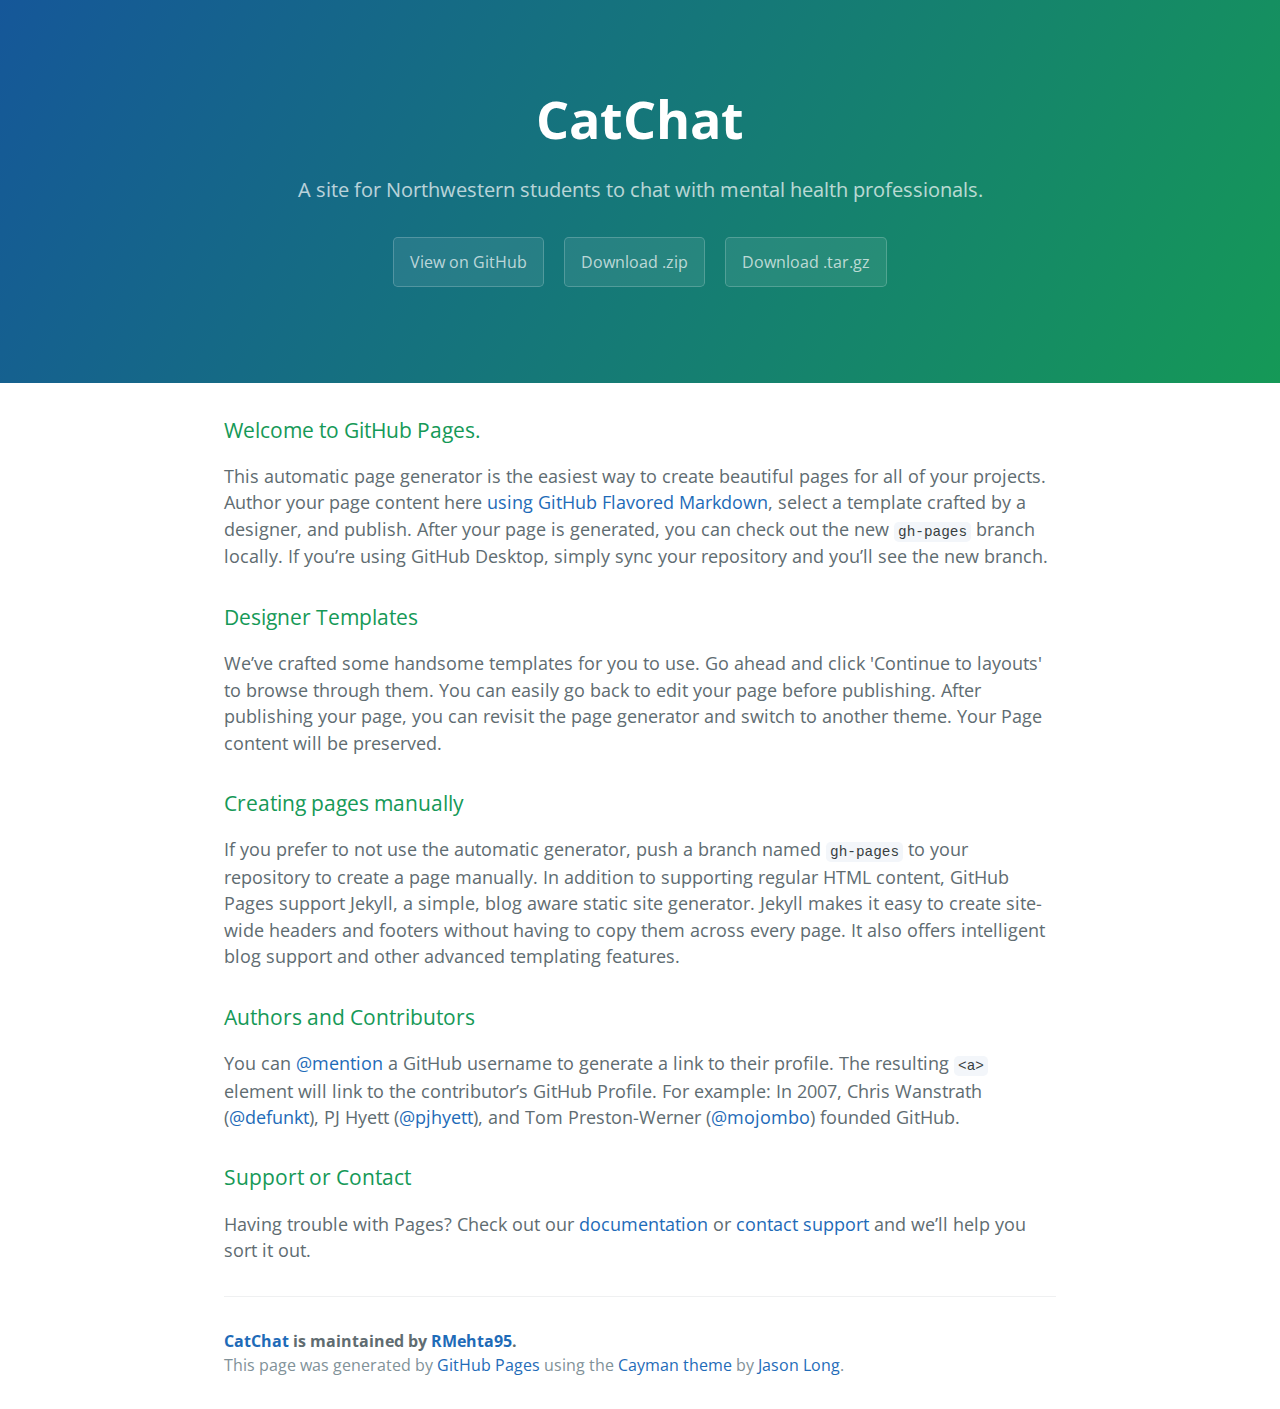
<file: index.html>
<!DOCTYPE html>
<html lang="en-us">
  <head>
    <meta charset="UTF-8">
    <title>CatChat by RMehta95</title>
    <meta name="viewport" content="width=device-width, initial-scale=1">
    <link rel="stylesheet" type="text/css" href="stylesheets/normalize.css" media="screen">
    <link href='https://fonts.googleapis.com/css?family=Open+Sans:400,700' rel='stylesheet' type='text/css'>
    <link rel="stylesheet" type="text/css" href="stylesheets/stylesheet.css" media="screen">
    <link rel="stylesheet" type="text/css" href="stylesheets/github-light.css" media="screen">
  </head>
  <body>
    <section class="page-header">
      <h1 class="project-name">CatChat</h1>
      <h2 class="project-tagline">A site for Northwestern students to chat with mental health professionals.</h2>
      <a href="https://github.com/RMehta95/CatChat" class="btn">View on GitHub</a>
      <a href="https://github.com/RMehta95/CatChat/zipball/master" class="btn">Download .zip</a>
      <a href="https://github.com/RMehta95/CatChat/tarball/master" class="btn">Download .tar.gz</a>
    </section>

    <section class="main-content">
      <h3>
<a id="welcome-to-github-pages" class="anchor" href="#welcome-to-github-pages" aria-hidden="true"><span aria-hidden="true" class="octicon octicon-link"></span></a>Welcome to GitHub Pages.</h3>

<p>This automatic page generator is the easiest way to create beautiful pages for all of your projects. Author your page content here <a href="https://guides.github.com/features/mastering-markdown/">using GitHub Flavored Markdown</a>, select a template crafted by a designer, and publish. After your page is generated, you can check out the new <code>gh-pages</code> branch locally. If you’re using GitHub Desktop, simply sync your repository and you’ll see the new branch.</p>

<h3>
<a id="designer-templates" class="anchor" href="#designer-templates" aria-hidden="true"><span aria-hidden="true" class="octicon octicon-link"></span></a>Designer Templates</h3>

<p>We’ve crafted some handsome templates for you to use. Go ahead and click 'Continue to layouts' to browse through them. You can easily go back to edit your page before publishing. After publishing your page, you can revisit the page generator and switch to another theme. Your Page content will be preserved.</p>

<h3>
<a id="creating-pages-manually" class="anchor" href="#creating-pages-manually" aria-hidden="true"><span aria-hidden="true" class="octicon octicon-link"></span></a>Creating pages manually</h3>

<p>If you prefer to not use the automatic generator, push a branch named <code>gh-pages</code> to your repository to create a page manually. In addition to supporting regular HTML content, GitHub Pages support Jekyll, a simple, blog aware static site generator. Jekyll makes it easy to create site-wide headers and footers without having to copy them across every page. It also offers intelligent blog support and other advanced templating features.</p>

<h3>
<a id="authors-and-contributors" class="anchor" href="#authors-and-contributors" aria-hidden="true"><span aria-hidden="true" class="octicon octicon-link"></span></a>Authors and Contributors</h3>

<p>You can <a href="https://help.github.com/articles/basic-writing-and-formatting-syntax/#mentioning-users-and-teams" class="user-mention">@mention</a> a GitHub username to generate a link to their profile. The resulting <code>&lt;a&gt;</code> element will link to the contributor’s GitHub Profile. For example: In 2007, Chris Wanstrath (<a href="https://github.com/defunkt" class="user-mention">@defunkt</a>), PJ Hyett (<a href="https://github.com/pjhyett" class="user-mention">@pjhyett</a>), and Tom Preston-Werner (<a href="https://github.com/mojombo" class="user-mention">@mojombo</a>) founded GitHub.</p>

<h3>
<a id="support-or-contact" class="anchor" href="#support-or-contact" aria-hidden="true"><span aria-hidden="true" class="octicon octicon-link"></span></a>Support or Contact</h3>

<p>Having trouble with Pages? Check out our <a href="https://help.github.com/pages">documentation</a> or <a href="https://github.com/contact">contact support</a> and we’ll help you sort it out.</p>

      <footer class="site-footer">
        <span class="site-footer-owner"><a href="https://github.com/RMehta95/CatChat">CatChat</a> is maintained by <a href="https://github.com/RMehta95">RMehta95</a>.</span>

        <span class="site-footer-credits">This page was generated by <a href="https://pages.github.com">GitHub Pages</a> using the <a href="https://github.com/jasonlong/cayman-theme">Cayman theme</a> by <a href="https://twitter.com/jasonlong">Jason Long</a>.</span>
      </footer>

    </section>

  
  </body>
</html>
</file>
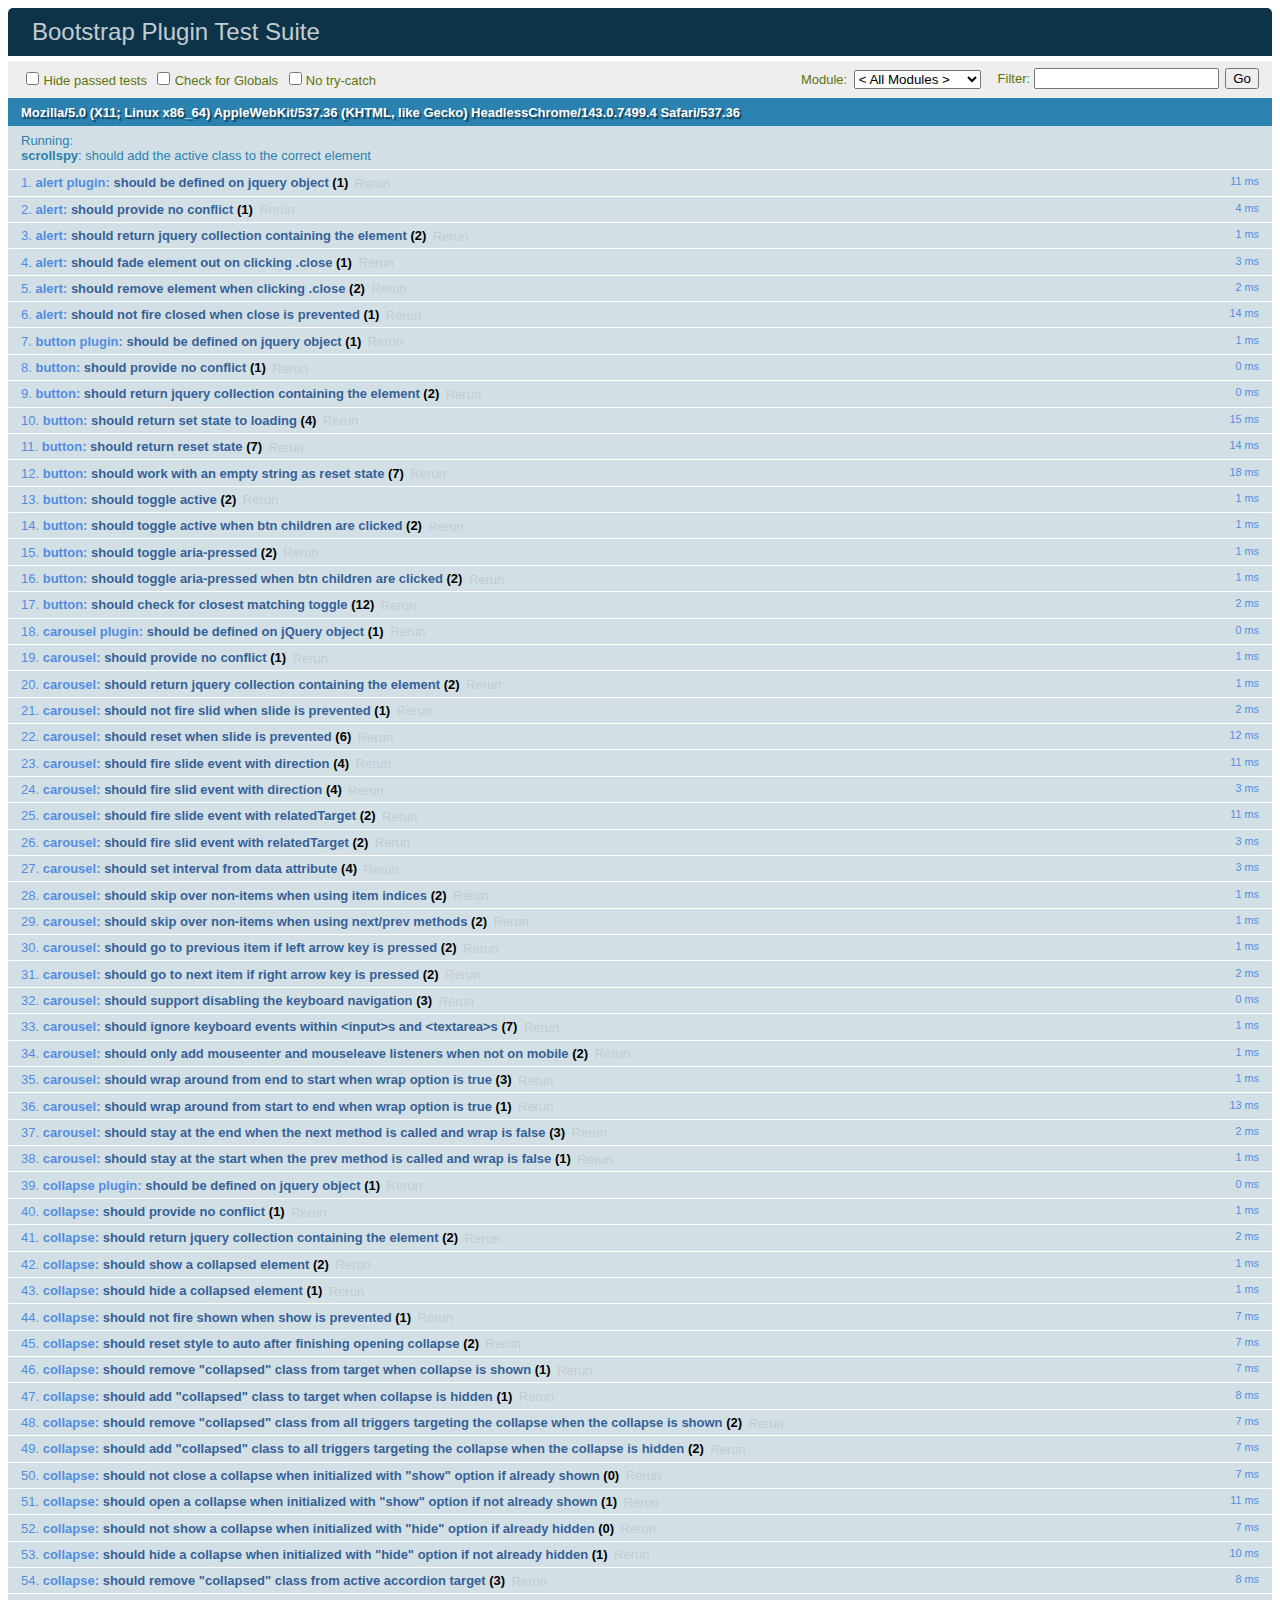
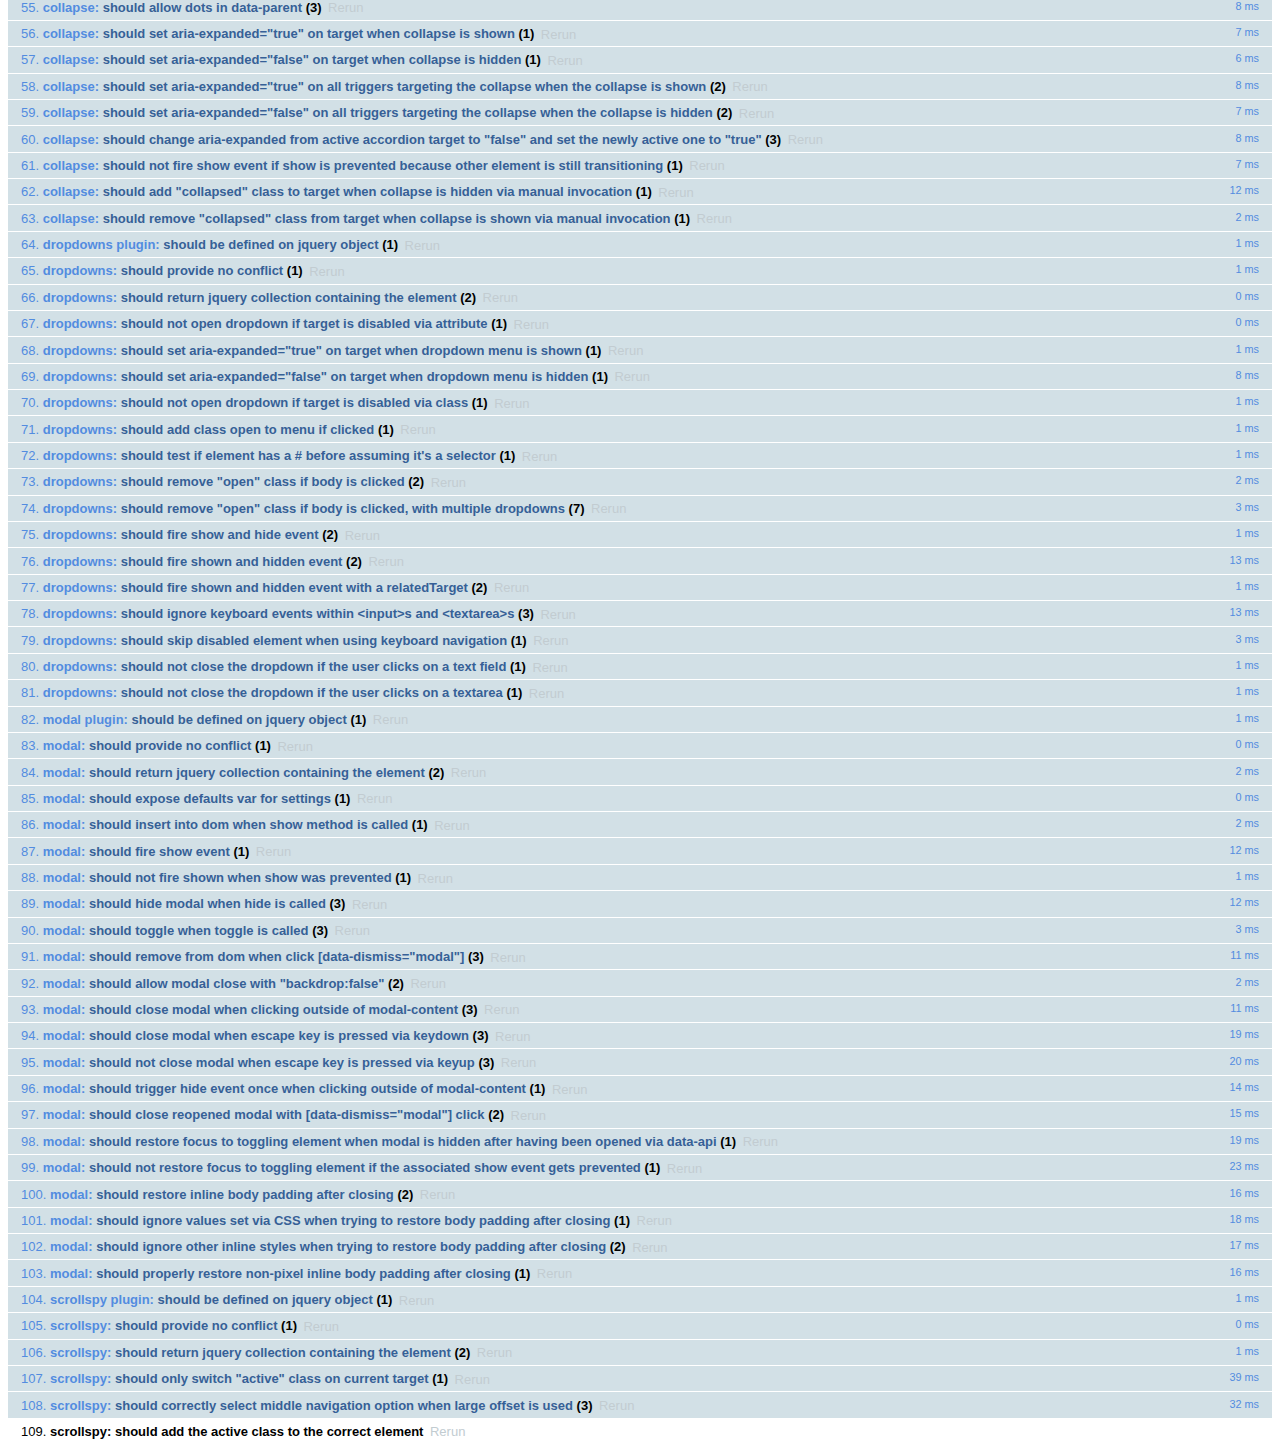
<file: bootstrap-3.3.6/js/tests/index.html>
<!DOCTYPE html>
<html>
  <head>
    <meta charset="utf-8">
    <title>Bootstrap Plugin Test Suite</title>
    <meta name="viewport" content="width=device-width, initial-scale=1">

    <!-- jQuery -->
    <script src="vendor/jquery.min.js"></script>
    <script>
      // Disable jQuery event aliases to ensure we don't accidentally use any of them
      (function () {
        var eventAliases = [
          'blur',
          'focus',
          'focusin',
          'focusout',
          'load',
          'resize',
          'scroll',
          'unload',
          'click',
          'dblclick',
          'mousedown',
          'mouseup',
          'mousemove',
          'mouseover',
          'mouseout',
          'mouseenter',
          'mouseleave',
          'change',
          'select',
          'submit',
          'keydown',
          'keypress',
          'keyup',
          'error',
          'contextmenu',
          'hover',
          'bind',
          'unbind',
          'delegate',
          'undelegate'
        ]
        for (var i = 0; i < eventAliases.length; i++) {
          $.fn[eventAliases[i]] = undefined
        }
      })()
    </script>

    <!-- QUnit -->
    <link rel="stylesheet" href="vendor/qunit.css" media="screen">
    <script src="vendor/qunit.js"></script>
    <script>
      // See https://github.com/axemclion/grunt-saucelabs#test-result-details-with-qunit
      var log = []
      // Require assert.expect in each test
      QUnit.config.requireExpects = true
      QUnit.done(function (testResults) {
        var tests = []
        for (var i = 0, len = log.length; i < len; i++) {
          var details = log[i]
          tests.push({
            name: details.name,
            result: details.result,
            expected: details.expected,
            actual: details.actual,
            source: details.source
          })
        }
        testResults.tests = tests

        window.global_test_results = testResults
      })

      QUnit.testStart(function (testDetails) {
        $(window).scrollTop(0)
        QUnit.log(function (details) {
          if (!details.result) {
            details.name = testDetails.name
            log.push(details)
          }
        })
      })

      // Cleanup
      QUnit.testDone(function () {
        $('#qunit-fixture').empty()
        $('#modal-test, .modal-backdrop').remove()
      })

      // Display fixture on-screen on iOS to avoid false positives
      if (/iPhone|iPad|iPod/.test(navigator.userAgent)) {
        QUnit.begin(function() {
          $('#qunit-fixture').css({ top: 0, left: 0 })
        })

        QUnit.done(function () {
          $('#qunit-fixture').css({ top: '', left: '' })
        })
      }

      // Disable deprecated global QUnit method aliases in preparation for QUnit v2
      (function () {
        var methodNames = [
          'async',
          'asyncTest',
          'deepEqual',
          'equal',
          'expect',
          'module',
          'notDeepEqual',
          'notEqual',
          'notPropEqual',
          'notStrictEqual',
          'ok',
          'propEqual',
          'push',
          'start',
          'stop',
          'strictEqual',
          'test',
          'throws'
        ];
        for (var i = 0; i < methodNames.length; i++) {
          var methodName = methodNames[i];
          window[methodName] = undefined;
        }
      })();
    </script>

    <!-- Plugin sources -->
    <script>$.support.transition = false</script>
    <script src="../../js/alert.js"></script>
    <script src="../../js/button.js"></script>
    <script src="../../js/carousel.js"></script>
    <script src="../../js/collapse.js"></script>
    <script src="../../js/dropdown.js"></script>
    <script src="../../js/modal.js"></script>
    <script src="../../js/scrollspy.js"></script>
    <script src="../../js/tab.js"></script>
    <script src="../../js/tooltip.js"></script>
    <script src="../../js/popover.js"></script>
    <script src="../../js/affix.js"></script>

    <!-- Unit tests -->
    <script src="unit/alert.js"></script>
    <script src="unit/button.js"></script>
    <script src="unit/carousel.js"></script>
    <script src="unit/collapse.js"></script>
    <script src="unit/dropdown.js"></script>
    <script src="unit/modal.js"></script>
    <script src="unit/scrollspy.js"></script>
    <script src="unit/tab.js"></script>
    <script src="unit/tooltip.js"></script>
    <script src="unit/popover.js"></script>
    <script src="unit/affix.js"></script>

  </head>
  <body>
    <div id="qunit-container">
      <div id="qunit"></div>
      <div id="qunit-fixture"></div>
    </div>
  </body>
</html>
</file>
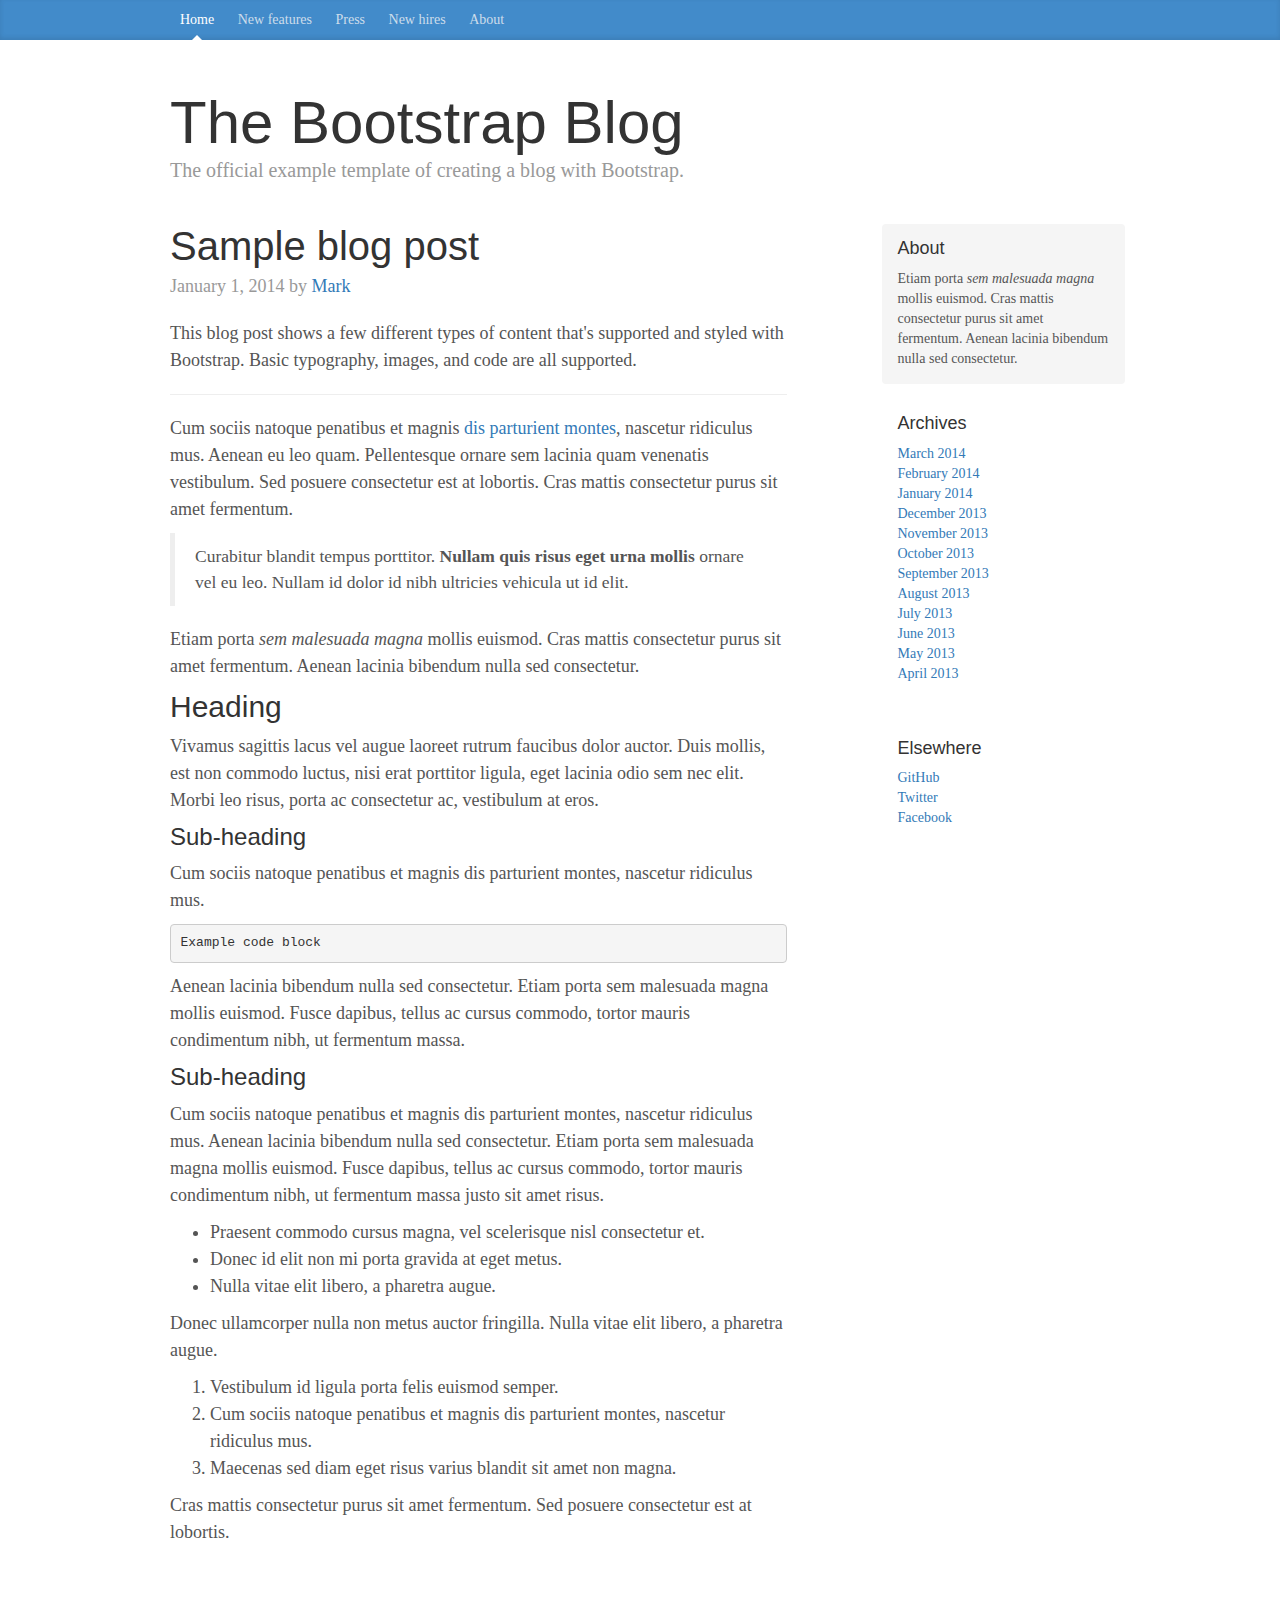
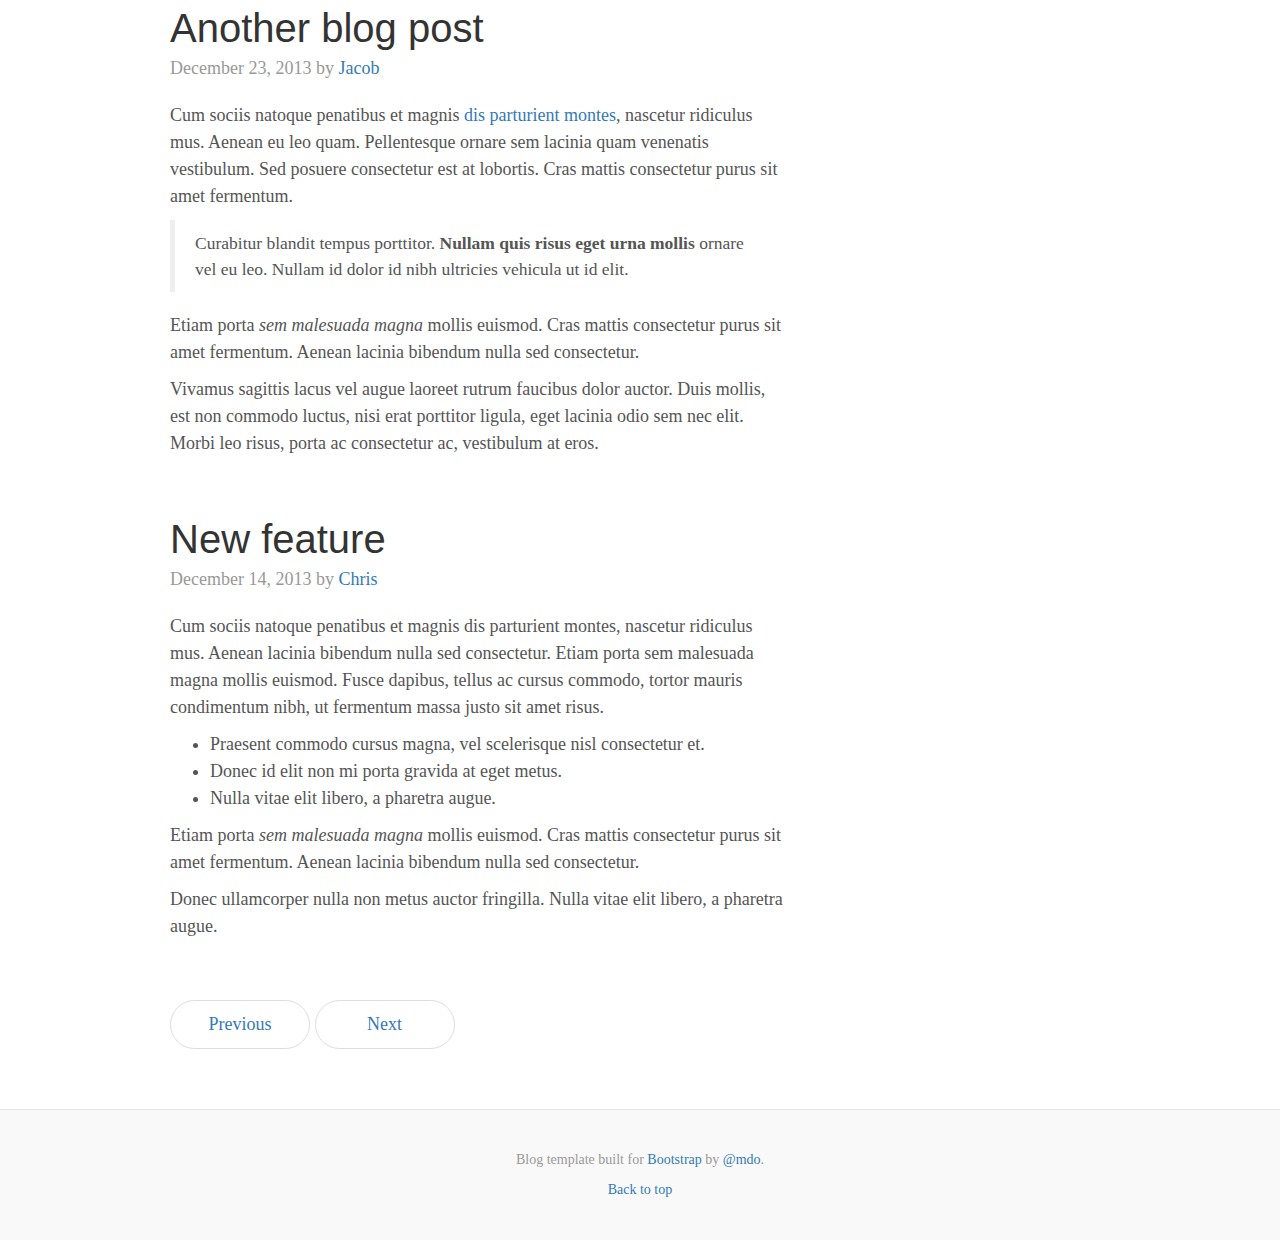
<file: bootstrap-3.3.6/docs/examples/blog/index.html>
<!DOCTYPE html>
<html lang="en">
  <head>
    <meta charset="utf-8">
    <meta http-equiv="X-UA-Compatible" content="IE=edge">
    <meta name="viewport" content="width=device-width, initial-scale=1">
    <!-- The above 3 meta tags *must* come first in the head; any other head content must come *after* these tags -->
    <meta name="description" content="">
    <meta name="author" content="">
    <link rel="icon" href="../../favicon.ico">

    <title>Blog Template for Bootstrap</title>

    <!-- Bootstrap core CSS -->
    <link href="../../dist/css/bootstrap.min.css" rel="stylesheet">

    <!-- IE10 viewport hack for Surface/desktop Windows 8 bug -->
    <link href="../../assets/css/ie10-viewport-bug-workaround.css" rel="stylesheet">

    <!-- Custom styles for this template -->
    <link href="blog.css" rel="stylesheet">

    <!-- Just for debugging purposes. Don't actually copy these 2 lines! -->
    <!--[if lt IE 9]><script src="../../assets/js/ie8-responsive-file-warning.js"></script><![endif]-->
    <script src="../../assets/js/ie-emulation-modes-warning.js"></script>

    <!-- HTML5 shim and Respond.js for IE8 support of HTML5 elements and media queries -->
    <!--[if lt IE 9]>
      <script src="https://oss.maxcdn.com/html5shiv/3.7.2/html5shiv.min.js"></script>
      <script src="https://oss.maxcdn.com/respond/1.4.2/respond.min.js"></script>
    <![endif]-->
  </head>

  <body>

    <div class="blog-masthead">
      <div class="container">
        <nav class="blog-nav">
          <a class="blog-nav-item active" href="#">Home</a>
          <a class="blog-nav-item" href="#">New features</a>
          <a class="blog-nav-item" href="#">Press</a>
          <a class="blog-nav-item" href="#">New hires</a>
          <a class="blog-nav-item" href="#">About</a>
        </nav>
      </div>
    </div>

    <div class="container">

      <div class="blog-header">
        <h1 class="blog-title">The Bootstrap Blog</h1>
        <p class="lead blog-description">The official example template of creating a blog with Bootstrap.</p>
      </div>

      <div class="row">

        <div class="col-sm-8 blog-main">

          <div class="blog-post">
            <h2 class="blog-post-title">Sample blog post</h2>
            <p class="blog-post-meta">January 1, 2014 by <a href="#">Mark</a></p>

            <p>This blog post shows a few different types of content that's supported and styled with Bootstrap. Basic typography, images, and code are all supported.</p>
            <hr>
            <p>Cum sociis natoque penatibus et magnis <a href="#">dis parturient montes</a>, nascetur ridiculus mus. Aenean eu leo quam. Pellentesque ornare sem lacinia quam venenatis vestibulum. Sed posuere consectetur est at lobortis. Cras mattis consectetur purus sit amet fermentum.</p>
            <blockquote>
              <p>Curabitur blandit tempus porttitor. <strong>Nullam quis risus eget urna mollis</strong> ornare vel eu leo. Nullam id dolor id nibh ultricies vehicula ut id elit.</p>
            </blockquote>
            <p>Etiam porta <em>sem malesuada magna</em> mollis euismod. Cras mattis consectetur purus sit amet fermentum. Aenean lacinia bibendum nulla sed consectetur.</p>
            <h2>Heading</h2>
            <p>Vivamus sagittis lacus vel augue laoreet rutrum faucibus dolor auctor. Duis mollis, est non commodo luctus, nisi erat porttitor ligula, eget lacinia odio sem nec elit. Morbi leo risus, porta ac consectetur ac, vestibulum at eros.</p>
            <h3>Sub-heading</h3>
            <p>Cum sociis natoque penatibus et magnis dis parturient montes, nascetur ridiculus mus.</p>
            <pre><code>Example code block</code></pre>
            <p>Aenean lacinia bibendum nulla sed consectetur. Etiam porta sem malesuada magna mollis euismod. Fusce dapibus, tellus ac cursus commodo, tortor mauris condimentum nibh, ut fermentum massa.</p>
            <h3>Sub-heading</h3>
            <p>Cum sociis natoque penatibus et magnis dis parturient montes, nascetur ridiculus mus. Aenean lacinia bibendum nulla sed consectetur. Etiam porta sem malesuada magna mollis euismod. Fusce dapibus, tellus ac cursus commodo, tortor mauris condimentum nibh, ut fermentum massa justo sit amet risus.</p>
            <ul>
              <li>Praesent commodo cursus magna, vel scelerisque nisl consectetur et.</li>
              <li>Donec id elit non mi porta gravida at eget metus.</li>
              <li>Nulla vitae elit libero, a pharetra augue.</li>
            </ul>
            <p>Donec ullamcorper nulla non metus auctor fringilla. Nulla vitae elit libero, a pharetra augue.</p>
            <ol>
              <li>Vestibulum id ligula porta felis euismod semper.</li>
              <li>Cum sociis natoque penatibus et magnis dis parturient montes, nascetur ridiculus mus.</li>
              <li>Maecenas sed diam eget risus varius blandit sit amet non magna.</li>
            </ol>
            <p>Cras mattis consectetur purus sit amet fermentum. Sed posuere consectetur est at lobortis.</p>
          </div><!-- /.blog-post -->

          <div class="blog-post">
            <h2 class="blog-post-title">Another blog post</h2>
            <p class="blog-post-meta">December 23, 2013 by <a href="#">Jacob</a></p>

            <p>Cum sociis natoque penatibus et magnis <a href="#">dis parturient montes</a>, nascetur ridiculus mus. Aenean eu leo quam. Pellentesque ornare sem lacinia quam venenatis vestibulum. Sed posuere consectetur est at lobortis. Cras mattis consectetur purus sit amet fermentum.</p>
            <blockquote>
              <p>Curabitur blandit tempus porttitor. <strong>Nullam quis risus eget urna mollis</strong> ornare vel eu leo. Nullam id dolor id nibh ultricies vehicula ut id elit.</p>
            </blockquote>
            <p>Etiam porta <em>sem malesuada magna</em> mollis euismod. Cras mattis consectetur purus sit amet fermentum. Aenean lacinia bibendum nulla sed consectetur.</p>
            <p>Vivamus sagittis lacus vel augue laoreet rutrum faucibus dolor auctor. Duis mollis, est non commodo luctus, nisi erat porttitor ligula, eget lacinia odio sem nec elit. Morbi leo risus, porta ac consectetur ac, vestibulum at eros.</p>
          </div><!-- /.blog-post -->

          <div class="blog-post">
            <h2 class="blog-post-title">New feature</h2>
            <p class="blog-post-meta">December 14, 2013 by <a href="#">Chris</a></p>

            <p>Cum sociis natoque penatibus et magnis dis parturient montes, nascetur ridiculus mus. Aenean lacinia bibendum nulla sed consectetur. Etiam porta sem malesuada magna mollis euismod. Fusce dapibus, tellus ac cursus commodo, tortor mauris condimentum nibh, ut fermentum massa justo sit amet risus.</p>
            <ul>
              <li>Praesent commodo cursus magna, vel scelerisque nisl consectetur et.</li>
              <li>Donec id elit non mi porta gravida at eget metus.</li>
              <li>Nulla vitae elit libero, a pharetra augue.</li>
            </ul>
            <p>Etiam porta <em>sem malesuada magna</em> mollis euismod. Cras mattis consectetur purus sit amet fermentum. Aenean lacinia bibendum nulla sed consectetur.</p>
            <p>Donec ullamcorper nulla non metus auctor fringilla. Nulla vitae elit libero, a pharetra augue.</p>
          </div><!-- /.blog-post -->

          <nav>
            <ul class="pager">
              <li><a href="#">Previous</a></li>
              <li><a href="#">Next</a></li>
            </ul>
          </nav>

        </div><!-- /.blog-main -->

        <div class="col-sm-3 col-sm-offset-1 blog-sidebar">
          <div class="sidebar-module sidebar-module-inset">
            <h4>About</h4>
            <p>Etiam porta <em>sem malesuada magna</em> mollis euismod. Cras mattis consectetur purus sit amet fermentum. Aenean lacinia bibendum nulla sed consectetur.</p>
          </div>
          <div class="sidebar-module">
            <h4>Archives</h4>
            <ol class="list-unstyled">
              <li><a href="#">March 2014</a></li>
              <li><a href="#">February 2014</a></li>
              <li><a href="#">January 2014</a></li>
              <li><a href="#">December 2013</a></li>
              <li><a href="#">November 2013</a></li>
              <li><a href="#">October 2013</a></li>
              <li><a href="#">September 2013</a></li>
              <li><a href="#">August 2013</a></li>
              <li><a href="#">July 2013</a></li>
              <li><a href="#">June 2013</a></li>
              <li><a href="#">May 2013</a></li>
              <li><a href="#">April 2013</a></li>
            </ol>
          </div>
          <div class="sidebar-module">
            <h4>Elsewhere</h4>
            <ol class="list-unstyled">
              <li><a href="#">GitHub</a></li>
              <li><a href="#">Twitter</a></li>
              <li><a href="#">Facebook</a></li>
            </ol>
          </div>
        </div><!-- /.blog-sidebar -->

      </div><!-- /.row -->

    </div><!-- /.container -->

    <footer class="blog-footer">
      <p>Blog template built for <a href="http://getbootstrap.com">Bootstrap</a> by <a href="https://twitter.com/mdo">@mdo</a>.</p>
      <p>
        <a href="#">Back to top</a>
      </p>
    </footer>


    <!-- Bootstrap core JavaScript
    ================================================== -->
    <!-- Placed at the end of the document so the pages load faster -->
    <script src="https://ajax.googleapis.com/ajax/libs/jquery/1.11.3/jquery.min.js"></script>
    <script>window.jQuery || document.write('<script src="../../assets/js/vendor/jquery.min.js"><\/script>')</script>
    <script src="../../dist/js/bootstrap.min.js"></script>
    <!-- IE10 viewport hack for Surface/desktop Windows 8 bug -->
    <script src="../../assets/js/ie10-viewport-bug-workaround.js"></script>
  </body>
</html>
</file>
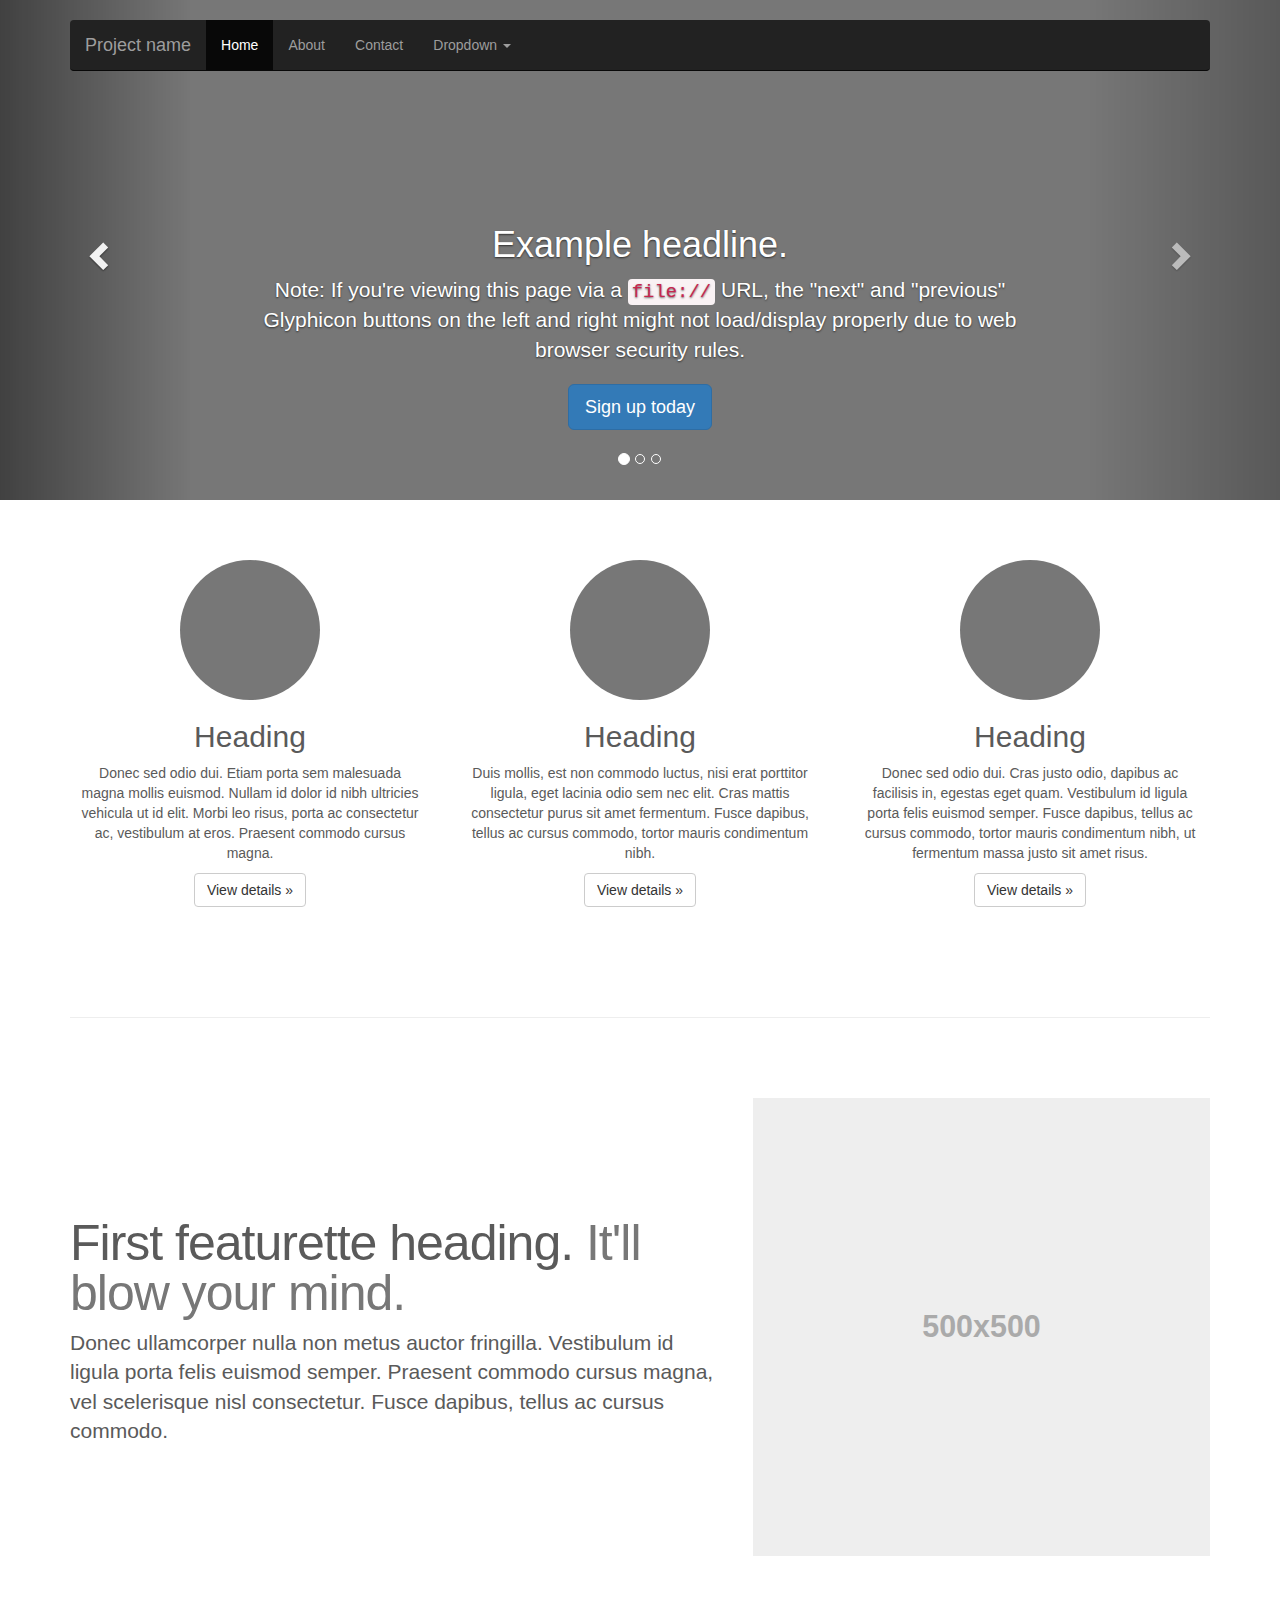
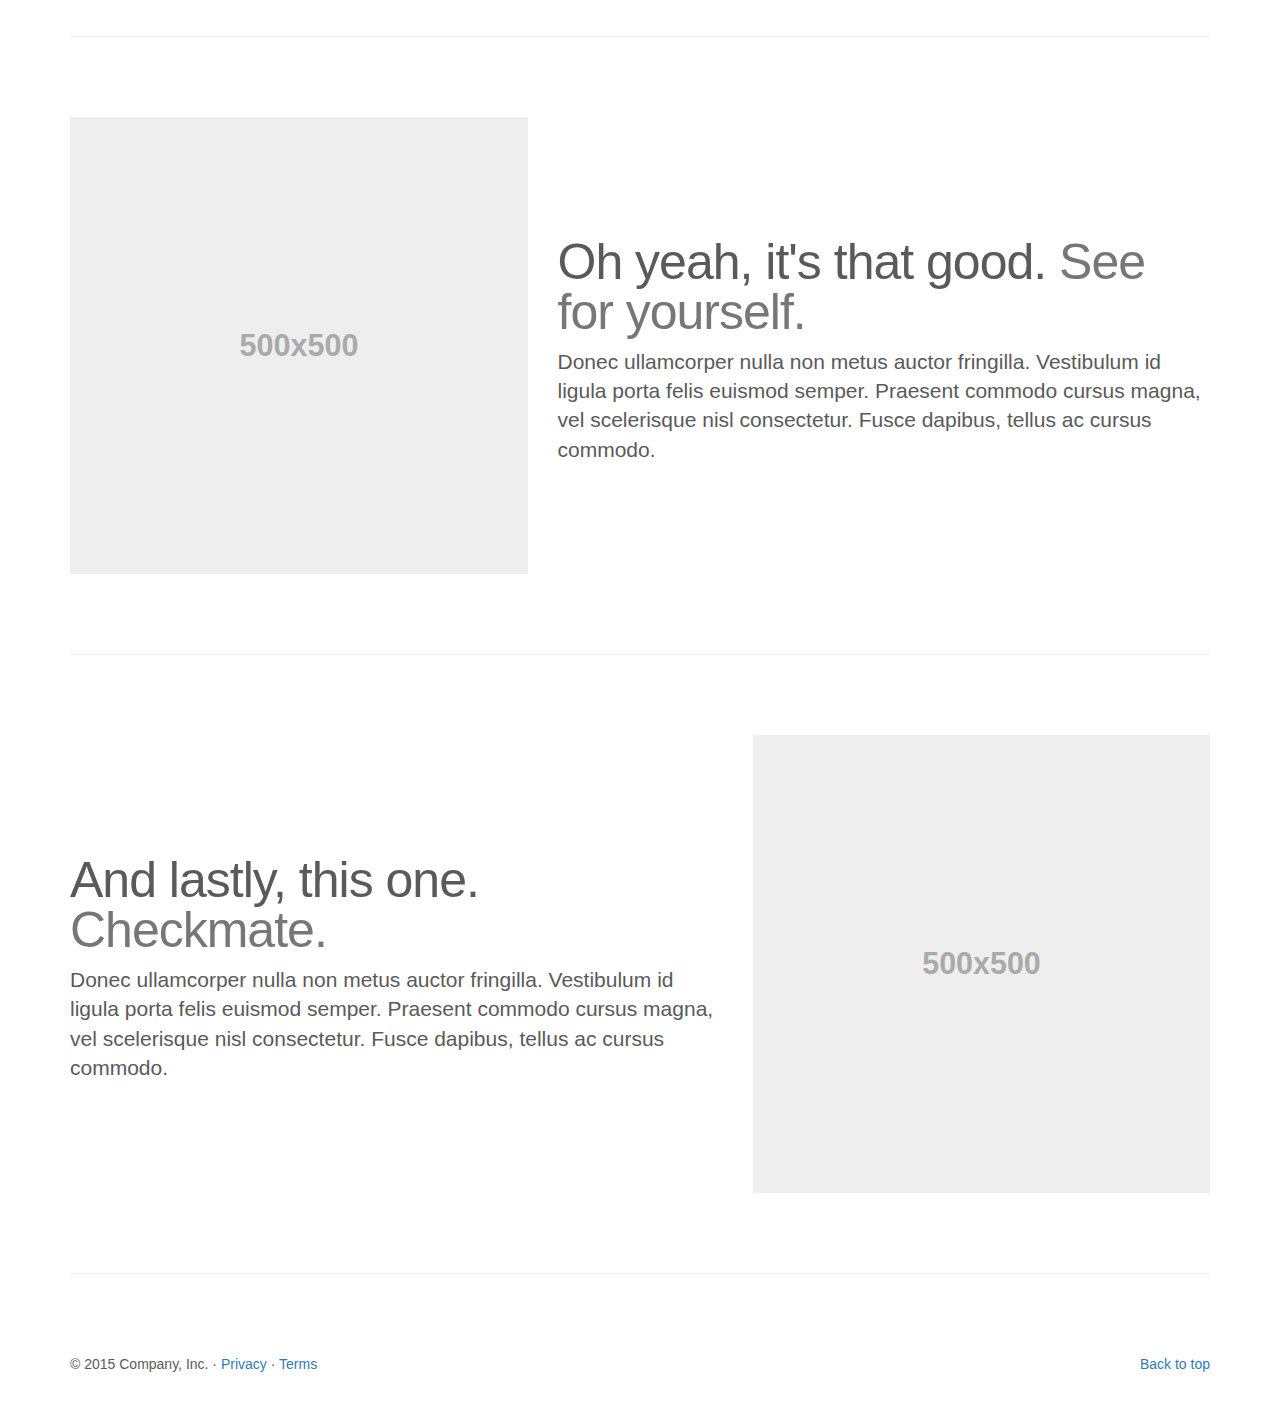
<file: bootstrap-3.3.6/docs/examples/carousel/index.html>
<!DOCTYPE html>
<html lang="en">
  <head>
    <meta charset="utf-8">
    <meta http-equiv="X-UA-Compatible" content="IE=edge">
    <meta name="viewport" content="width=device-width, initial-scale=1">
    <!-- The above 3 meta tags *must* come first in the head; any other head content must come *after* these tags -->
    <meta name="description" content="">
    <meta name="author" content="">
    <link rel="icon" href="../../favicon.ico">

    <title>Carousel Template for Bootstrap</title>

    <!-- Bootstrap core CSS -->
    <link href="../../dist/css/bootstrap.min.css" rel="stylesheet">

    <!-- IE10 viewport hack for Surface/desktop Windows 8 bug -->
    <link href="../../assets/css/ie10-viewport-bug-workaround.css" rel="stylesheet">

    <!-- Just for debugging purposes. Don't actually copy these 2 lines! -->
    <!--[if lt IE 9]><script src="../../assets/js/ie8-responsive-file-warning.js"></script><![endif]-->
    <script src="../../assets/js/ie-emulation-modes-warning.js"></script>

    <!-- HTML5 shim and Respond.js for IE8 support of HTML5 elements and media queries -->
    <!--[if lt IE 9]>
      <script src="https://oss.maxcdn.com/html5shiv/3.7.2/html5shiv.min.js"></script>
      <script src="https://oss.maxcdn.com/respond/1.4.2/respond.min.js"></script>
    <![endif]-->

    <!-- Custom styles for this template -->
    <link href="carousel.css" rel="stylesheet">
  </head>
<!-- NAVBAR
================================================== -->
  <body>
    <div class="navbar-wrapper">
      <div class="container">

        <nav class="navbar navbar-inverse navbar-static-top">
          <div class="container">
            <div class="navbar-header">
              <button type="button" class="navbar-toggle collapsed" data-toggle="collapse" data-target="#navbar" aria-expanded="false" aria-controls="navbar">
                <span class="sr-only">Toggle navigation</span>
                <span class="icon-bar"></span>
                <span class="icon-bar"></span>
                <span class="icon-bar"></span>
              </button>
              <a class="navbar-brand" href="#">Project name</a>
            </div>
            <div id="navbar" class="navbar-collapse collapse">
              <ul class="nav navbar-nav">
                <li class="active"><a href="#">Home</a></li>
                <li><a href="#about">About</a></li>
                <li><a href="#contact">Contact</a></li>
                <li class="dropdown">
                  <a href="#" class="dropdown-toggle" data-toggle="dropdown" role="button" aria-haspopup="true" aria-expanded="false">Dropdown <span class="caret"></span></a>
                  <ul class="dropdown-menu">
                    <li><a href="#">Action</a></li>
                    <li><a href="#">Another action</a></li>
                    <li><a href="#">Something else here</a></li>
                    <li role="separator" class="divider"></li>
                    <li class="dropdown-header">Nav header</li>
                    <li><a href="#">Separated link</a></li>
                    <li><a href="#">One more separated link</a></li>
                  </ul>
                </li>
              </ul>
            </div>
          </div>
        </nav>

      </div>
    </div>


    <!-- Carousel
    ================================================== -->
    <div id="myCarousel" class="carousel slide" data-ride="carousel">
      <!-- Indicators -->
      <ol class="carousel-indicators">
        <li data-target="#myCarousel" data-slide-to="0" class="active"></li>
        <li data-target="#myCarousel" data-slide-to="1"></li>
        <li data-target="#myCarousel" data-slide-to="2"></li>
      </ol>
      <div class="carousel-inner" role="listbox">
        <div class="item active">
          <img class="first-slide" src="[data-uri]" alt="First slide">
          <div class="container">
            <div class="carousel-caption">
              <h1>Example headline.</h1>
              <p>Note: If you're viewing this page via a <code>file://</code> URL, the "next" and "previous" Glyphicon buttons on the left and right might not load/display properly due to web browser security rules.</p>
              <p><a class="btn btn-lg btn-primary" href="#" role="button">Sign up today</a></p>
            </div>
          </div>
        </div>
        <div class="item">
          <img class="second-slide" src="[data-uri]" alt="Second slide">
          <div class="container">
            <div class="carousel-caption">
              <h1>Another example headline.</h1>
              <p>Cras justo odio, dapibus ac facilisis in, egestas eget quam. Donec id elit non mi porta gravida at eget metus. Nullam id dolor id nibh ultricies vehicula ut id elit.</p>
              <p><a class="btn btn-lg btn-primary" href="#" role="button">Learn more</a></p>
            </div>
          </div>
        </div>
        <div class="item">
          <img class="third-slide" src="[data-uri]" alt="Third slide">
          <div class="container">
            <div class="carousel-caption">
              <h1>One more for good measure.</h1>
              <p>Cras justo odio, dapibus ac facilisis in, egestas eget quam. Donec id elit non mi porta gravida at eget metus. Nullam id dolor id nibh ultricies vehicula ut id elit.</p>
              <p><a class="btn btn-lg btn-primary" href="#" role="button">Browse gallery</a></p>
            </div>
          </div>
        </div>
      </div>
      <a class="left carousel-control" href="#myCarousel" role="button" data-slide="prev">
        <span class="glyphicon glyphicon-chevron-left" aria-hidden="true"></span>
        <span class="sr-only">Previous</span>
      </a>
      <a class="right carousel-control" href="#myCarousel" role="button" data-slide="next">
        <span class="glyphicon glyphicon-chevron-right" aria-hidden="true"></span>
        <span class="sr-only">Next</span>
      </a>
    </div><!-- /.carousel -->


    <!-- Marketing messaging and featurettes
    ================================================== -->
    <!-- Wrap the rest of the page in another container to center all the content. -->

    <div class="container marketing">

      <!-- Three columns of text below the carousel -->
      <div class="row">
        <div class="col-lg-4">
          <img class="img-circle" src="[data-uri]" alt="Generic placeholder image" width="140" height="140">
          <h2>Heading</h2>
          <p>Donec sed odio dui. Etiam porta sem malesuada magna mollis euismod. Nullam id dolor id nibh ultricies vehicula ut id elit. Morbi leo risus, porta ac consectetur ac, vestibulum at eros. Praesent commodo cursus magna.</p>
          <p><a class="btn btn-default" href="#" role="button">View details &raquo;</a></p>
        </div><!-- /.col-lg-4 -->
        <div class="col-lg-4">
          <img class="img-circle" src="[data-uri]" alt="Generic placeholder image" width="140" height="140">
          <h2>Heading</h2>
          <p>Duis mollis, est non commodo luctus, nisi erat porttitor ligula, eget lacinia odio sem nec elit. Cras mattis consectetur purus sit amet fermentum. Fusce dapibus, tellus ac cursus commodo, tortor mauris condimentum nibh.</p>
          <p><a class="btn btn-default" href="#" role="button">View details &raquo;</a></p>
        </div><!-- /.col-lg-4 -->
        <div class="col-lg-4">
          <img class="img-circle" src="[data-uri]" alt="Generic placeholder image" width="140" height="140">
          <h2>Heading</h2>
          <p>Donec sed odio dui. Cras justo odio, dapibus ac facilisis in, egestas eget quam. Vestibulum id ligula porta felis euismod semper. Fusce dapibus, tellus ac cursus commodo, tortor mauris condimentum nibh, ut fermentum massa justo sit amet risus.</p>
          <p><a class="btn btn-default" href="#" role="button">View details &raquo;</a></p>
        </div><!-- /.col-lg-4 -->
      </div><!-- /.row -->


      <!-- START THE FEATURETTES -->

      <hr class="featurette-divider">

      <div class="row featurette">
        <div class="col-md-7">
          <h2 class="featurette-heading">First featurette heading. <span class="text-muted">It'll blow your mind.</span></h2>
          <p class="lead">Donec ullamcorper nulla non metus auctor fringilla. Vestibulum id ligula porta felis euismod semper. Praesent commodo cursus magna, vel scelerisque nisl consectetur. Fusce dapibus, tellus ac cursus commodo.</p>
        </div>
        <div class="col-md-5">
          <img class="featurette-image img-responsive center-block" data-src="holder.js/500x500/auto" alt="Generic placeholder image">
        </div>
      </div>

      <hr class="featurette-divider">

      <div class="row featurette">
        <div class="col-md-7 col-md-push-5">
          <h2 class="featurette-heading">Oh yeah, it's that good. <span class="text-muted">See for yourself.</span></h2>
          <p class="lead">Donec ullamcorper nulla non metus auctor fringilla. Vestibulum id ligula porta felis euismod semper. Praesent commodo cursus magna, vel scelerisque nisl consectetur. Fusce dapibus, tellus ac cursus commodo.</p>
        </div>
        <div class="col-md-5 col-md-pull-7">
          <img class="featurette-image img-responsive center-block" data-src="holder.js/500x500/auto" alt="Generic placeholder image">
        </div>
      </div>

      <hr class="featurette-divider">

      <div class="row featurette">
        <div class="col-md-7">
          <h2 class="featurette-heading">And lastly, this one. <span class="text-muted">Checkmate.</span></h2>
          <p class="lead">Donec ullamcorper nulla non metus auctor fringilla. Vestibulum id ligula porta felis euismod semper. Praesent commodo cursus magna, vel scelerisque nisl consectetur. Fusce dapibus, tellus ac cursus commodo.</p>
        </div>
        <div class="col-md-5">
          <img class="featurette-image img-responsive center-block" data-src="holder.js/500x500/auto" alt="Generic placeholder image">
        </div>
      </div>

      <hr class="featurette-divider">

      <!-- /END THE FEATURETTES -->


      <!-- FOOTER -->
      <footer>
        <p class="pull-right"><a href="#">Back to top</a></p>
        <p>&copy; 2015 Company, Inc. &middot; <a href="#">Privacy</a> &middot; <a href="#">Terms</a></p>
      </footer>

    </div><!-- /.container -->


    <!-- Bootstrap core JavaScript
    ================================================== -->
    <!-- Placed at the end of the document so the pages load faster -->
    <script src="https://ajax.googleapis.com/ajax/libs/jquery/1.11.3/jquery.min.js"></script>
    <script>window.jQuery || document.write('<script src="../../assets/js/vendor/jquery.min.js"><\/script>')</script>
    <script src="../../dist/js/bootstrap.min.js"></script>
    <!-- Just to make our placeholder images work. Don't actually copy the next line! -->
    <script src="../../assets/js/vendor/holder.min.js"></script>
    <!-- IE10 viewport hack for Surface/desktop Windows 8 bug -->
    <script src="../../assets/js/ie10-viewport-bug-workaround.js"></script>
  </body>
</html>
</file>
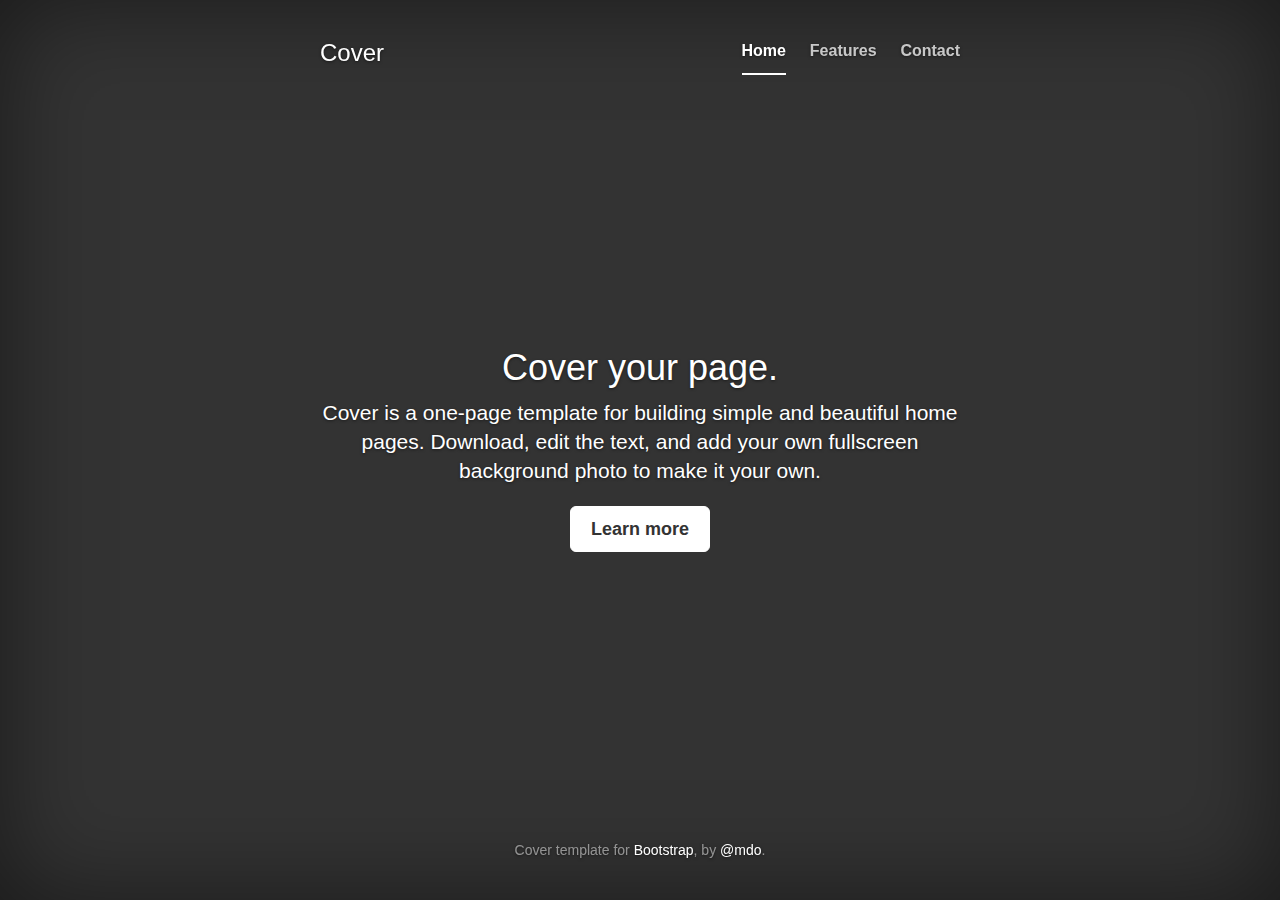
<file: bootstrap-3.3.6/docs/examples/cover/index.html>
<!DOCTYPE html>
<html lang="en">
  <head>
    <meta charset="utf-8">
    <meta http-equiv="X-UA-Compatible" content="IE=edge">
    <meta name="viewport" content="width=device-width, initial-scale=1">
    <!-- The above 3 meta tags *must* come first in the head; any other head content must come *after* these tags -->
    <meta name="description" content="">
    <meta name="author" content="">
    <link rel="icon" href="../../favicon.ico">

    <title>Cover Template for Bootstrap</title>

    <!-- Bootstrap core CSS -->
    <link href="../../dist/css/bootstrap.min.css" rel="stylesheet">

    <!-- IE10 viewport hack for Surface/desktop Windows 8 bug -->
    <link href="../../assets/css/ie10-viewport-bug-workaround.css" rel="stylesheet">

    <!-- Custom styles for this template -->
    <link href="cover.css" rel="stylesheet">

    <!-- Just for debugging purposes. Don't actually copy these 2 lines! -->
    <!--[if lt IE 9]><script src="../../assets/js/ie8-responsive-file-warning.js"></script><![endif]-->
    <script src="../../assets/js/ie-emulation-modes-warning.js"></script>

    <!-- HTML5 shim and Respond.js for IE8 support of HTML5 elements and media queries -->
    <!--[if lt IE 9]>
      <script src="https://oss.maxcdn.com/html5shiv/3.7.2/html5shiv.min.js"></script>
      <script src="https://oss.maxcdn.com/respond/1.4.2/respond.min.js"></script>
    <![endif]-->
  </head>

  <body>

    <div class="site-wrapper">

      <div class="site-wrapper-inner">

        <div class="cover-container">

          <div class="masthead clearfix">
            <div class="inner">
              <h3 class="masthead-brand">Cover</h3>
              <nav>
                <ul class="nav masthead-nav">
                  <li class="active"><a href="#">Home</a></li>
                  <li><a href="#">Features</a></li>
                  <li><a href="#">Contact</a></li>
                </ul>
              </nav>
            </div>
          </div>

          <div class="inner cover">
            <h1 class="cover-heading">Cover your page.</h1>
            <p class="lead">Cover is a one-page template for building simple and beautiful home pages. Download, edit the text, and add your own fullscreen background photo to make it your own.</p>
            <p class="lead">
              <a href="#" class="btn btn-lg btn-default">Learn more</a>
            </p>
          </div>

          <div class="mastfoot">
            <div class="inner">
              <p>Cover template for <a href="http://getbootstrap.com">Bootstrap</a>, by <a href="https://twitter.com/mdo">@mdo</a>.</p>
            </div>
          </div>

        </div>

      </div>

    </div>

    <!-- Bootstrap core JavaScript
    ================================================== -->
    <!-- Placed at the end of the document so the pages load faster -->
    <script src="https://ajax.googleapis.com/ajax/libs/jquery/1.11.3/jquery.min.js"></script>
    <script>window.jQuery || document.write('<script src="../../assets/js/vendor/jquery.min.js"><\/script>')</script>
    <script src="../../dist/js/bootstrap.min.js"></script>
    <!-- IE10 viewport hack for Surface/desktop Windows 8 bug -->
    <script src="../../assets/js/ie10-viewport-bug-workaround.js"></script>
  </body>
</html>
</file>
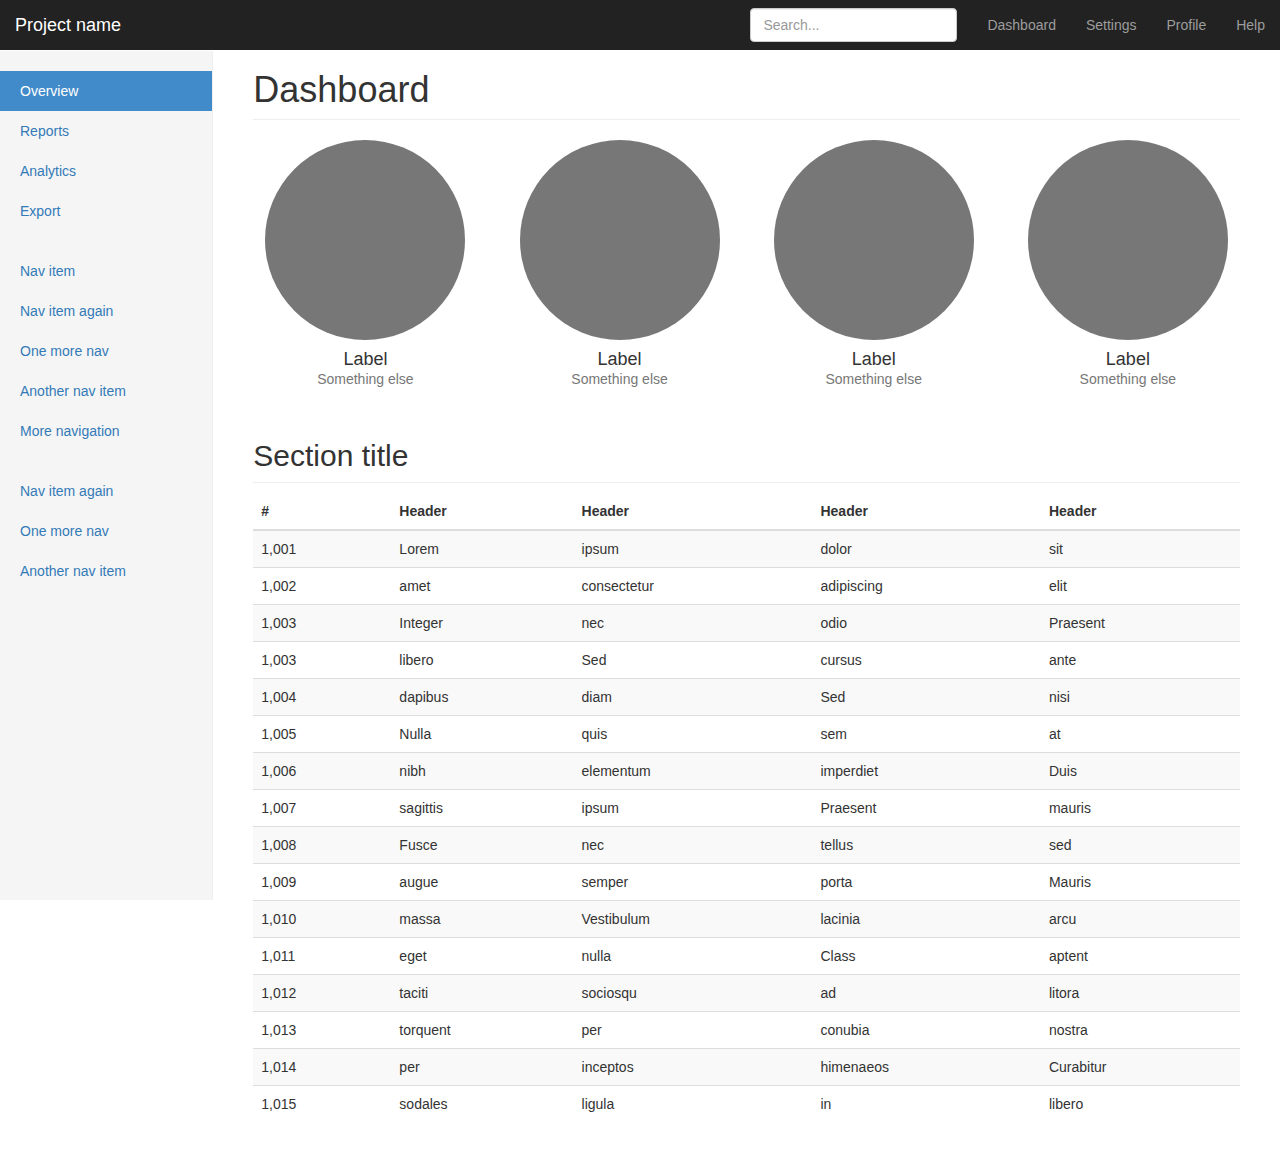
<file: bootstrap-3.3.6/docs/examples/dashboard/index.html>
<!DOCTYPE html>
<html lang="en">
  <head>
    <meta charset="utf-8">
    <meta http-equiv="X-UA-Compatible" content="IE=edge">
    <meta name="viewport" content="width=device-width, initial-scale=1">
    <!-- The above 3 meta tags *must* come first in the head; any other head content must come *after* these tags -->
    <meta name="description" content="">
    <meta name="author" content="">
    <link rel="icon" href="../../favicon.ico">

    <title>Dashboard Template for Bootstrap</title>

    <!-- Bootstrap core CSS -->
    <link href="../../dist/css/bootstrap.min.css" rel="stylesheet">

    <!-- IE10 viewport hack for Surface/desktop Windows 8 bug -->
    <link href="../../assets/css/ie10-viewport-bug-workaround.css" rel="stylesheet">

    <!-- Custom styles for this template -->
    <link href="dashboard.css" rel="stylesheet">

    <!-- Just for debugging purposes. Don't actually copy these 2 lines! -->
    <!--[if lt IE 9]><script src="../../assets/js/ie8-responsive-file-warning.js"></script><![endif]-->
    <script src="../../assets/js/ie-emulation-modes-warning.js"></script>

    <!-- HTML5 shim and Respond.js for IE8 support of HTML5 elements and media queries -->
    <!--[if lt IE 9]>
      <script src="https://oss.maxcdn.com/html5shiv/3.7.2/html5shiv.min.js"></script>
      <script src="https://oss.maxcdn.com/respond/1.4.2/respond.min.js"></script>
    <![endif]-->
  </head>

  <body>

    <nav class="navbar navbar-inverse navbar-fixed-top">
      <div class="container-fluid">
        <div class="navbar-header">
          <button type="button" class="navbar-toggle collapsed" data-toggle="collapse" data-target="#navbar" aria-expanded="false" aria-controls="navbar">
            <span class="sr-only">Toggle navigation</span>
            <span class="icon-bar"></span>
            <span class="icon-bar"></span>
            <span class="icon-bar"></span>
          </button>
          <a class="navbar-brand" href="#">Project name</a>
        </div>
        <div id="navbar" class="navbar-collapse collapse">
          <ul class="nav navbar-nav navbar-right">
            <li><a href="#">Dashboard</a></li>
            <li><a href="#">Settings</a></li>
            <li><a href="#">Profile</a></li>
            <li><a href="#">Help</a></li>
          </ul>
          <form class="navbar-form navbar-right">
            <input type="text" class="form-control" placeholder="Search...">
          </form>
        </div>
      </div>
    </nav>

    <div class="container-fluid">
      <div class="row">
        <div class="col-sm-3 col-md-2 sidebar">
          <ul class="nav nav-sidebar">
            <li class="active"><a href="#">Overview <span class="sr-only">(current)</span></a></li>
            <li><a href="#">Reports</a></li>
            <li><a href="#">Analytics</a></li>
            <li><a href="#">Export</a></li>
          </ul>
          <ul class="nav nav-sidebar">
            <li><a href="">Nav item</a></li>
            <li><a href="">Nav item again</a></li>
            <li><a href="">One more nav</a></li>
            <li><a href="">Another nav item</a></li>
            <li><a href="">More navigation</a></li>
          </ul>
          <ul class="nav nav-sidebar">
            <li><a href="">Nav item again</a></li>
            <li><a href="">One more nav</a></li>
            <li><a href="">Another nav item</a></li>
          </ul>
        </div>
        <div class="col-sm-9 col-sm-offset-3 col-md-10 col-md-offset-2 main">
          <h1 class="page-header">Dashboard</h1>

          <div class="row placeholders">
            <div class="col-xs-6 col-sm-3 placeholder">
              <img src="[data-uri]" width="200" height="200" class="img-responsive" alt="Generic placeholder thumbnail">
              <h4>Label</h4>
              <span class="text-muted">Something else</span>
            </div>
            <div class="col-xs-6 col-sm-3 placeholder">
              <img src="[data-uri]" width="200" height="200" class="img-responsive" alt="Generic placeholder thumbnail">
              <h4>Label</h4>
              <span class="text-muted">Something else</span>
            </div>
            <div class="col-xs-6 col-sm-3 placeholder">
              <img src="[data-uri]" width="200" height="200" class="img-responsive" alt="Generic placeholder thumbnail">
              <h4>Label</h4>
              <span class="text-muted">Something else</span>
            </div>
            <div class="col-xs-6 col-sm-3 placeholder">
              <img src="[data-uri]" width="200" height="200" class="img-responsive" alt="Generic placeholder thumbnail">
              <h4>Label</h4>
              <span class="text-muted">Something else</span>
            </div>
          </div>

          <h2 class="sub-header">Section title</h2>
          <div class="table-responsive">
            <table class="table table-striped">
              <thead>
                <tr>
                  <th>#</th>
                  <th>Header</th>
                  <th>Header</th>
                  <th>Header</th>
                  <th>Header</th>
                </tr>
              </thead>
              <tbody>
                <tr>
                  <td>1,001</td>
                  <td>Lorem</td>
                  <td>ipsum</td>
                  <td>dolor</td>
                  <td>sit</td>
                </tr>
                <tr>
                  <td>1,002</td>
                  <td>amet</td>
                  <td>consectetur</td>
                  <td>adipiscing</td>
                  <td>elit</td>
                </tr>
                <tr>
                  <td>1,003</td>
                  <td>Integer</td>
                  <td>nec</td>
                  <td>odio</td>
                  <td>Praesent</td>
                </tr>
                <tr>
                  <td>1,003</td>
                  <td>libero</td>
                  <td>Sed</td>
                  <td>cursus</td>
                  <td>ante</td>
                </tr>
                <tr>
                  <td>1,004</td>
                  <td>dapibus</td>
                  <td>diam</td>
                  <td>Sed</td>
                  <td>nisi</td>
                </tr>
                <tr>
                  <td>1,005</td>
                  <td>Nulla</td>
                  <td>quis</td>
                  <td>sem</td>
                  <td>at</td>
                </tr>
                <tr>
                  <td>1,006</td>
                  <td>nibh</td>
                  <td>elementum</td>
                  <td>imperdiet</td>
                  <td>Duis</td>
                </tr>
                <tr>
                  <td>1,007</td>
                  <td>sagittis</td>
                  <td>ipsum</td>
                  <td>Praesent</td>
                  <td>mauris</td>
                </tr>
                <tr>
                  <td>1,008</td>
                  <td>Fusce</td>
                  <td>nec</td>
                  <td>tellus</td>
                  <td>sed</td>
                </tr>
                <tr>
                  <td>1,009</td>
                  <td>augue</td>
                  <td>semper</td>
                  <td>porta</td>
                  <td>Mauris</td>
                </tr>
                <tr>
                  <td>1,010</td>
                  <td>massa</td>
                  <td>Vestibulum</td>
                  <td>lacinia</td>
                  <td>arcu</td>
                </tr>
                <tr>
                  <td>1,011</td>
                  <td>eget</td>
                  <td>nulla</td>
                  <td>Class</td>
                  <td>aptent</td>
                </tr>
                <tr>
                  <td>1,012</td>
                  <td>taciti</td>
                  <td>sociosqu</td>
                  <td>ad</td>
                  <td>litora</td>
                </tr>
                <tr>
                  <td>1,013</td>
                  <td>torquent</td>
                  <td>per</td>
                  <td>conubia</td>
                  <td>nostra</td>
                </tr>
                <tr>
                  <td>1,014</td>
                  <td>per</td>
                  <td>inceptos</td>
                  <td>himenaeos</td>
                  <td>Curabitur</td>
                </tr>
                <tr>
                  <td>1,015</td>
                  <td>sodales</td>
                  <td>ligula</td>
                  <td>in</td>
                  <td>libero</td>
                </tr>
              </tbody>
            </table>
          </div>
        </div>
      </div>
    </div>

    <!-- Bootstrap core JavaScript
    ================================================== -->
    <!-- Placed at the end of the document so the pages load faster -->
    <script src="https://ajax.googleapis.com/ajax/libs/jquery/1.11.3/jquery.min.js"></script>
    <script>window.jQuery || document.write('<script src="../../assets/js/vendor/jquery.min.js"><\/script>')</script>
    <script src="../../dist/js/bootstrap.min.js"></script>
    <!-- Just to make our placeholder images work. Don't actually copy the next line! -->
    <script src="../../assets/js/vendor/holder.min.js"></script>
    <!-- IE10 viewport hack for Surface/desktop Windows 8 bug -->
    <script src="../../assets/js/ie10-viewport-bug-workaround.js"></script>
  </body>
</html>
</file>
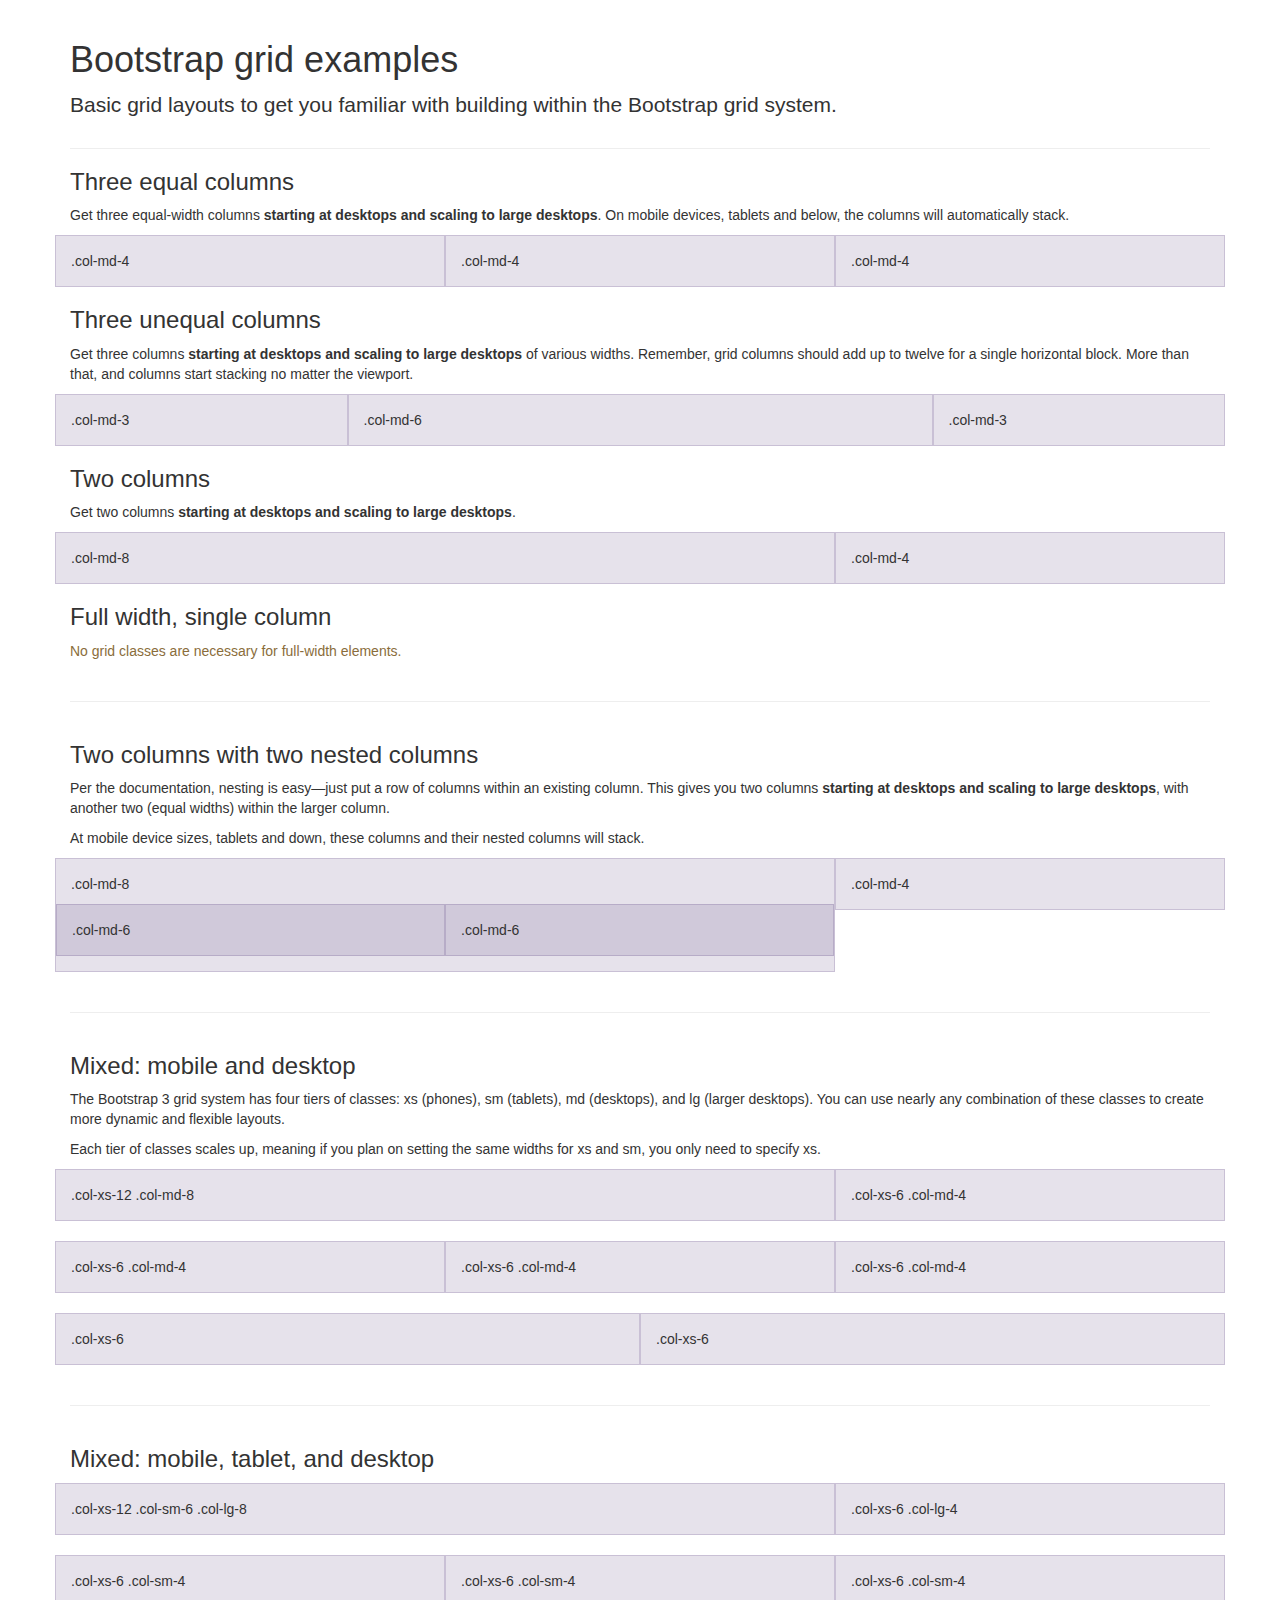
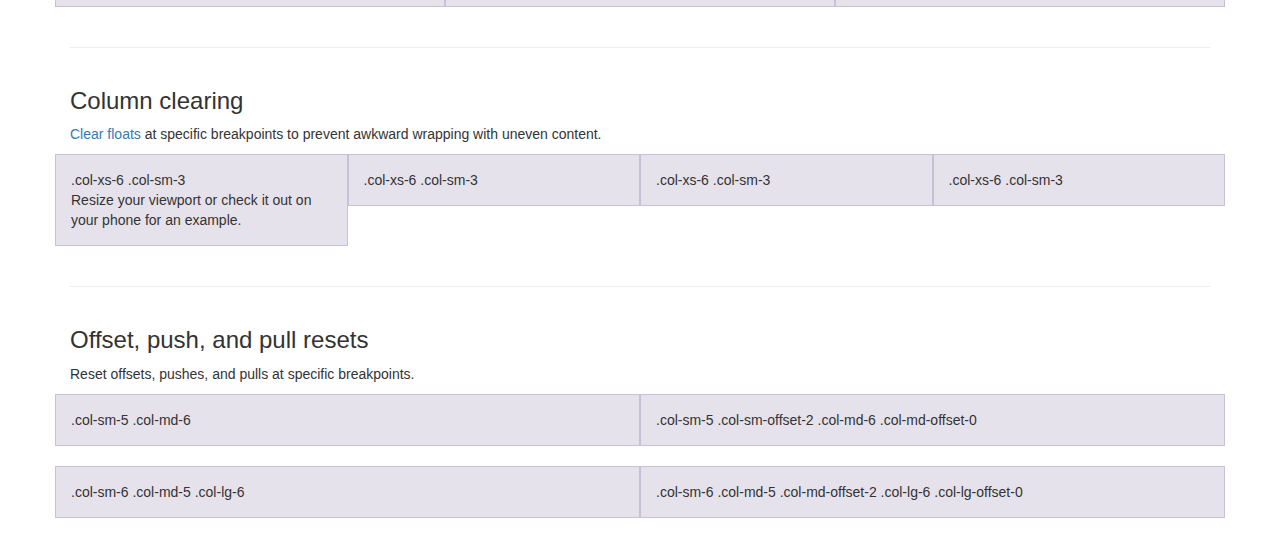
<file: bootstrap-3.3.6/docs/examples/grid/index.html>
<!DOCTYPE html>
<html lang="en">
  <head>
    <meta charset="utf-8">
    <meta http-equiv="X-UA-Compatible" content="IE=edge">
    <meta name="viewport" content="width=device-width, initial-scale=1">
    <!-- The above 3 meta tags *must* come first in the head; any other head content must come *after* these tags -->
    <meta name="description" content="">
    <meta name="author" content="">
    <link rel="icon" href="../../favicon.ico">

    <title>Grid Template for Bootstrap</title>

    <!-- Bootstrap core CSS -->
    <link href="../../dist/css/bootstrap.min.css" rel="stylesheet">

    <!-- IE10 viewport hack for Surface/desktop Windows 8 bug -->
    <link href="../../assets/css/ie10-viewport-bug-workaround.css" rel="stylesheet">

    <!-- Custom styles for this template -->
    <link href="grid.css" rel="stylesheet">

    <!-- Just for debugging purposes. Don't actually copy these 2 lines! -->
    <!--[if lt IE 9]><script src="../../assets/js/ie8-responsive-file-warning.js"></script><![endif]-->
    <script src="../../assets/js/ie-emulation-modes-warning.js"></script>

    <!-- HTML5 shim and Respond.js for IE8 support of HTML5 elements and media queries -->
    <!--[if lt IE 9]>
      <script src="https://oss.maxcdn.com/html5shiv/3.7.2/html5shiv.min.js"></script>
      <script src="https://oss.maxcdn.com/respond/1.4.2/respond.min.js"></script>
    <![endif]-->
  </head>

  <body>
    <div class="container">

      <div class="page-header">
        <h1>Bootstrap grid examples</h1>
        <p class="lead">Basic grid layouts to get you familiar with building within the Bootstrap grid system.</p>
      </div>

      <h3>Three equal columns</h3>
      <p>Get three equal-width columns <strong>starting at desktops and scaling to large desktops</strong>. On mobile devices, tablets and below, the columns will automatically stack.</p>
      <div class="row">
        <div class="col-md-4">.col-md-4</div>
        <div class="col-md-4">.col-md-4</div>
        <div class="col-md-4">.col-md-4</div>
      </div>

      <h3>Three unequal columns</h3>
      <p>Get three columns <strong>starting at desktops and scaling to large desktops</strong> of various widths. Remember, grid columns should add up to twelve for a single horizontal block. More than that, and columns start stacking no matter the viewport.</p>
      <div class="row">
        <div class="col-md-3">.col-md-3</div>
        <div class="col-md-6">.col-md-6</div>
        <div class="col-md-3">.col-md-3</div>
      </div>

      <h3>Two columns</h3>
      <p>Get two columns <strong>starting at desktops and scaling to large desktops</strong>.</p>
      <div class="row">
        <div class="col-md-8">.col-md-8</div>
        <div class="col-md-4">.col-md-4</div>
      </div>

      <h3>Full width, single column</h3>
      <p class="text-warning">No grid classes are necessary for full-width elements.</p>

      <hr>

      <h3>Two columns with two nested columns</h3>
      <p>Per the documentation, nesting is easy—just put a row of columns within an existing column. This gives you two columns <strong>starting at desktops and scaling to large desktops</strong>, with another two (equal widths) within the larger column.</p>
      <p>At mobile device sizes, tablets and down, these columns and their nested columns will stack.</p>
      <div class="row">
        <div class="col-md-8">
          .col-md-8
          <div class="row">
            <div class="col-md-6">.col-md-6</div>
            <div class="col-md-6">.col-md-6</div>
          </div>
        </div>
        <div class="col-md-4">.col-md-4</div>
      </div>

      <hr>

      <h3>Mixed: mobile and desktop</h3>
      <p>The Bootstrap 3 grid system has four tiers of classes: xs (phones), sm (tablets), md (desktops), and lg (larger desktops). You can use nearly any combination of these classes to create more dynamic and flexible layouts.</p>
      <p>Each tier of classes scales up, meaning if you plan on setting the same widths for xs and sm, you only need to specify xs.</p>
      <div class="row">
        <div class="col-xs-12 col-md-8">.col-xs-12 .col-md-8</div>
        <div class="col-xs-6 col-md-4">.col-xs-6 .col-md-4</div>
      </div>
      <div class="row">
        <div class="col-xs-6 col-md-4">.col-xs-6 .col-md-4</div>
        <div class="col-xs-6 col-md-4">.col-xs-6 .col-md-4</div>
        <div class="col-xs-6 col-md-4">.col-xs-6 .col-md-4</div>
      </div>
      <div class="row">
        <div class="col-xs-6">.col-xs-6</div>
        <div class="col-xs-6">.col-xs-6</div>
      </div>

      <hr>

      <h3>Mixed: mobile, tablet, and desktop</h3>
      <p></p>
      <div class="row">
        <div class="col-xs-12 col-sm-6 col-lg-8">.col-xs-12 .col-sm-6 .col-lg-8</div>
        <div class="col-xs-6 col-lg-4">.col-xs-6 .col-lg-4</div>
      </div>
      <div class="row">
        <div class="col-xs-6 col-sm-4">.col-xs-6 .col-sm-4</div>
        <div class="col-xs-6 col-sm-4">.col-xs-6 .col-sm-4</div>
        <div class="col-xs-6 col-sm-4">.col-xs-6 .col-sm-4</div>
      </div>

      <hr>

      <h3>Column clearing</h3>
      <p><a href="http://getbootstrap.com/css/#grid-responsive-resets">Clear floats</a> at specific breakpoints to prevent awkward wrapping with uneven content.</p>
      <div class="row">
        <div class="col-xs-6 col-sm-3">
          .col-xs-6 .col-sm-3
          <br>
          Resize your viewport or check it out on your phone for an example.
        </div>
        <div class="col-xs-6 col-sm-3">.col-xs-6 .col-sm-3</div>

        <!-- Add the extra clearfix for only the required viewport -->
        <div class="clearfix visible-xs"></div>

        <div class="col-xs-6 col-sm-3">.col-xs-6 .col-sm-3</div>
        <div class="col-xs-6 col-sm-3">.col-xs-6 .col-sm-3</div>
      </div>

      <hr>

      <h3>Offset, push, and pull resets</h3>
      <p>Reset offsets, pushes, and pulls at specific breakpoints.</p>
      <div class="row">
        <div class="col-sm-5 col-md-6">.col-sm-5 .col-md-6</div>
        <div class="col-sm-5 col-sm-offset-2 col-md-6 col-md-offset-0">.col-sm-5 .col-sm-offset-2 .col-md-6 .col-md-offset-0</div>
      </div>
      <div class="row">
        <div class="col-sm-6 col-md-5 col-lg-6">.col-sm-6 .col-md-5 .col-lg-6</div>
        <div class="col-sm-6 col-md-5 col-md-offset-2 col-lg-6 col-lg-offset-0">.col-sm-6 .col-md-5 .col-md-offset-2 .col-lg-6 .col-lg-offset-0</div>
      </div>


    </div> <!-- /container -->


    <!-- IE10 viewport hack for Surface/desktop Windows 8 bug -->
    <script src="../../assets/js/ie10-viewport-bug-workaround.js"></script>
  </body>
</html>
</file>
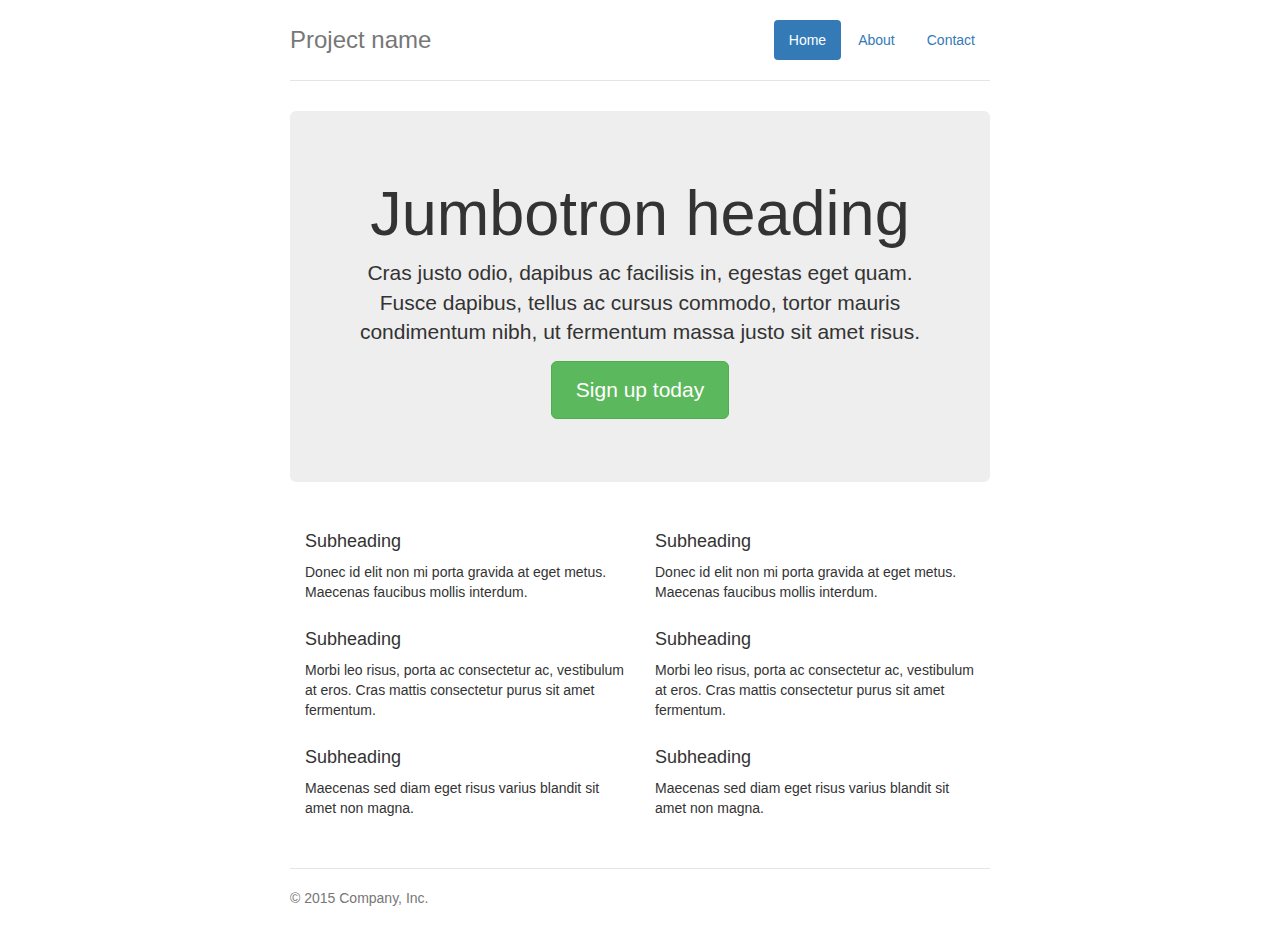
<file: bootstrap-3.3.6/docs/examples/jumbotron-narrow/index.html>
<!DOCTYPE html>
<html lang="en">
  <head>
    <meta charset="utf-8">
    <meta http-equiv="X-UA-Compatible" content="IE=edge">
    <meta name="viewport" content="width=device-width, initial-scale=1">
    <!-- The above 3 meta tags *must* come first in the head; any other head content must come *after* these tags -->
    <meta name="description" content="">
    <meta name="author" content="">
    <link rel="icon" href="../../favicon.ico">

    <title>Narrow Jumbotron Template for Bootstrap</title>

    <!-- Bootstrap core CSS -->
    <link href="../../dist/css/bootstrap.min.css" rel="stylesheet">

    <!-- IE10 viewport hack for Surface/desktop Windows 8 bug -->
    <link href="../../assets/css/ie10-viewport-bug-workaround.css" rel="stylesheet">

    <!-- Custom styles for this template -->
    <link href="jumbotron-narrow.css" rel="stylesheet">

    <!-- Just for debugging purposes. Don't actually copy these 2 lines! -->
    <!--[if lt IE 9]><script src="../../assets/js/ie8-responsive-file-warning.js"></script><![endif]-->
    <script src="../../assets/js/ie-emulation-modes-warning.js"></script>

    <!-- HTML5 shim and Respond.js for IE8 support of HTML5 elements and media queries -->
    <!--[if lt IE 9]>
      <script src="https://oss.maxcdn.com/html5shiv/3.7.2/html5shiv.min.js"></script>
      <script src="https://oss.maxcdn.com/respond/1.4.2/respond.min.js"></script>
    <![endif]-->
  </head>

  <body>

    <div class="container">
      <div class="header clearfix">
        <nav>
          <ul class="nav nav-pills pull-right">
            <li role="presentation" class="active"><a href="#">Home</a></li>
            <li role="presentation"><a href="#">About</a></li>
            <li role="presentation"><a href="#">Contact</a></li>
          </ul>
        </nav>
        <h3 class="text-muted">Project name</h3>
      </div>

      <div class="jumbotron">
        <h1>Jumbotron heading</h1>
        <p class="lead">Cras justo odio, dapibus ac facilisis in, egestas eget quam. Fusce dapibus, tellus ac cursus commodo, tortor mauris condimentum nibh, ut fermentum massa justo sit amet risus.</p>
        <p><a class="btn btn-lg btn-success" href="#" role="button">Sign up today</a></p>
      </div>

      <div class="row marketing">
        <div class="col-lg-6">
          <h4>Subheading</h4>
          <p>Donec id elit non mi porta gravida at eget metus. Maecenas faucibus mollis interdum.</p>

          <h4>Subheading</h4>
          <p>Morbi leo risus, porta ac consectetur ac, vestibulum at eros. Cras mattis consectetur purus sit amet fermentum.</p>

          <h4>Subheading</h4>
          <p>Maecenas sed diam eget risus varius blandit sit amet non magna.</p>
        </div>

        <div class="col-lg-6">
          <h4>Subheading</h4>
          <p>Donec id elit non mi porta gravida at eget metus. Maecenas faucibus mollis interdum.</p>

          <h4>Subheading</h4>
          <p>Morbi leo risus, porta ac consectetur ac, vestibulum at eros. Cras mattis consectetur purus sit amet fermentum.</p>

          <h4>Subheading</h4>
          <p>Maecenas sed diam eget risus varius blandit sit amet non magna.</p>
        </div>
      </div>

      <footer class="footer">
        <p>&copy; 2015 Company, Inc.</p>
      </footer>

    </div> <!-- /container -->


    <!-- IE10 viewport hack for Surface/desktop Windows 8 bug -->
    <script src="../../assets/js/ie10-viewport-bug-workaround.js"></script>
  </body>
</html>
</file>
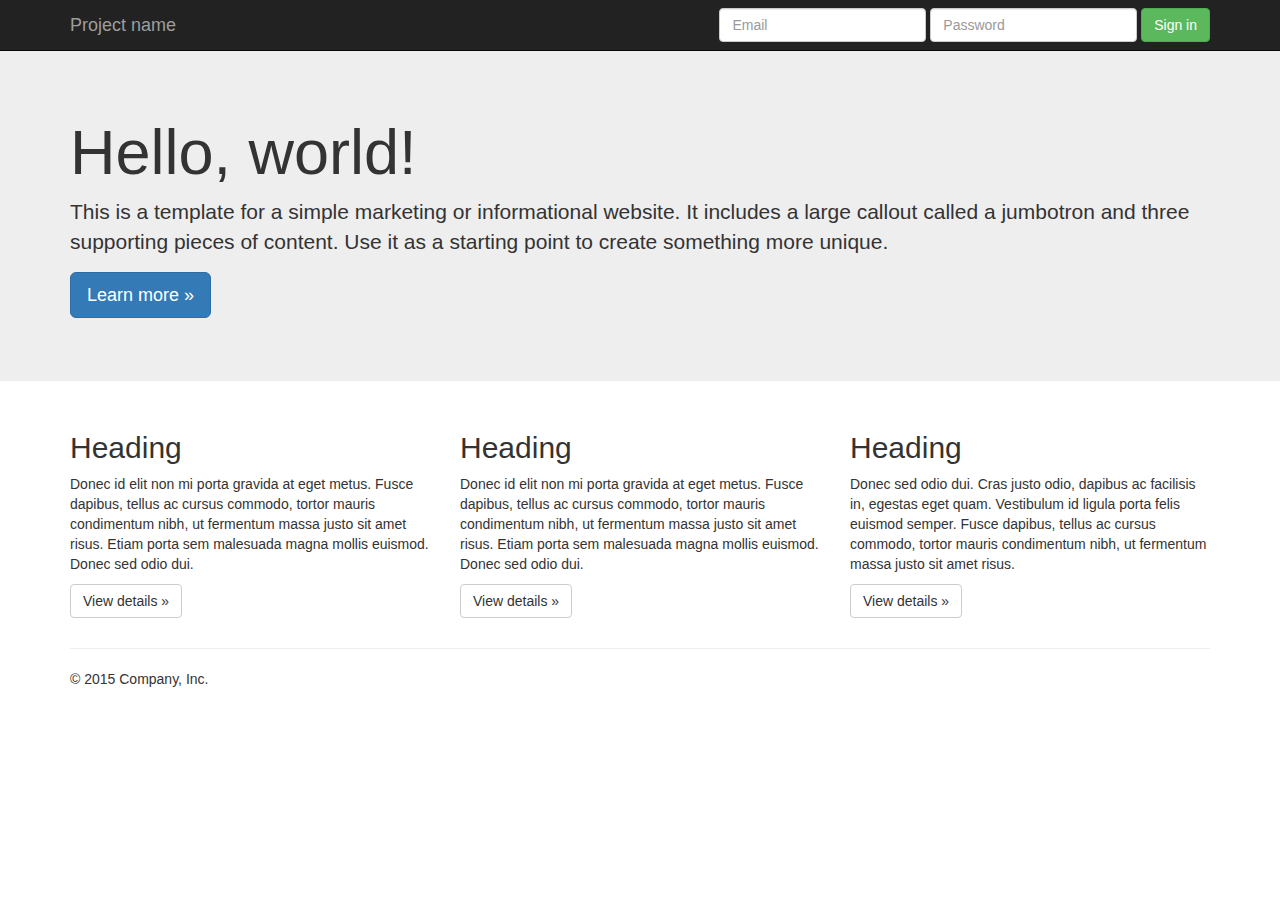
<file: bootstrap-3.3.6/docs/examples/jumbotron/index.html>
<!DOCTYPE html>
<html lang="en">
  <head>
    <meta charset="utf-8">
    <meta http-equiv="X-UA-Compatible" content="IE=edge">
    <meta name="viewport" content="width=device-width, initial-scale=1">
    <!-- The above 3 meta tags *must* come first in the head; any other head content must come *after* these tags -->
    <meta name="description" content="">
    <meta name="author" content="">
    <link rel="icon" href="../../favicon.ico">

    <title>Jumbotron Template for Bootstrap</title>

    <!-- Bootstrap core CSS -->
    <link href="../../dist/css/bootstrap.min.css" rel="stylesheet">

    <!-- IE10 viewport hack for Surface/desktop Windows 8 bug -->
    <link href="../../assets/css/ie10-viewport-bug-workaround.css" rel="stylesheet">

    <!-- Custom styles for this template -->
    <link href="jumbotron.css" rel="stylesheet">

    <!-- Just for debugging purposes. Don't actually copy these 2 lines! -->
    <!--[if lt IE 9]><script src="../../assets/js/ie8-responsive-file-warning.js"></script><![endif]-->
    <script src="../../assets/js/ie-emulation-modes-warning.js"></script>

    <!-- HTML5 shim and Respond.js for IE8 support of HTML5 elements and media queries -->
    <!--[if lt IE 9]>
      <script src="https://oss.maxcdn.com/html5shiv/3.7.2/html5shiv.min.js"></script>
      <script src="https://oss.maxcdn.com/respond/1.4.2/respond.min.js"></script>
    <![endif]-->
  </head>

  <body>

    <nav class="navbar navbar-inverse navbar-fixed-top">
      <div class="container">
        <div class="navbar-header">
          <button type="button" class="navbar-toggle collapsed" data-toggle="collapse" data-target="#navbar" aria-expanded="false" aria-controls="navbar">
            <span class="sr-only">Toggle navigation</span>
            <span class="icon-bar"></span>
            <span class="icon-bar"></span>
            <span class="icon-bar"></span>
          </button>
          <a class="navbar-brand" href="#">Project name</a>
        </div>
        <div id="navbar" class="navbar-collapse collapse">
          <form class="navbar-form navbar-right">
            <div class="form-group">
              <input type="text" placeholder="Email" class="form-control">
            </div>
            <div class="form-group">
              <input type="password" placeholder="Password" class="form-control">
            </div>
            <button type="submit" class="btn btn-success">Sign in</button>
          </form>
        </div><!--/.navbar-collapse -->
      </div>
    </nav>

    <!-- Main jumbotron for a primary marketing message or call to action -->
    <div class="jumbotron">
      <div class="container">
        <h1>Hello, world!</h1>
        <p>This is a template for a simple marketing or informational website. It includes a large callout called a jumbotron and three supporting pieces of content. Use it as a starting point to create something more unique.</p>
        <p><a class="btn btn-primary btn-lg" href="#" role="button">Learn more &raquo;</a></p>
      </div>
    </div>

    <div class="container">
      <!-- Example row of columns -->
      <div class="row">
        <div class="col-md-4">
          <h2>Heading</h2>
          <p>Donec id elit non mi porta gravida at eget metus. Fusce dapibus, tellus ac cursus commodo, tortor mauris condimentum nibh, ut fermentum massa justo sit amet risus. Etiam porta sem malesuada magna mollis euismod. Donec sed odio dui. </p>
          <p><a class="btn btn-default" href="#" role="button">View details &raquo;</a></p>
        </div>
        <div class="col-md-4">
          <h2>Heading</h2>
          <p>Donec id elit non mi porta gravida at eget metus. Fusce dapibus, tellus ac cursus commodo, tortor mauris condimentum nibh, ut fermentum massa justo sit amet risus. Etiam porta sem malesuada magna mollis euismod. Donec sed odio dui. </p>
          <p><a class="btn btn-default" href="#" role="button">View details &raquo;</a></p>
       </div>
        <div class="col-md-4">
          <h2>Heading</h2>
          <p>Donec sed odio dui. Cras justo odio, dapibus ac facilisis in, egestas eget quam. Vestibulum id ligula porta felis euismod semper. Fusce dapibus, tellus ac cursus commodo, tortor mauris condimentum nibh, ut fermentum massa justo sit amet risus.</p>
          <p><a class="btn btn-default" href="#" role="button">View details &raquo;</a></p>
        </div>
      </div>

      <hr>

      <footer>
        <p>&copy; 2015 Company, Inc.</p>
      </footer>
    </div> <!-- /container -->


    <!-- Bootstrap core JavaScript
    ================================================== -->
    <!-- Placed at the end of the document so the pages load faster -->
    <script src="https://ajax.googleapis.com/ajax/libs/jquery/1.11.3/jquery.min.js"></script>
    <script>window.jQuery || document.write('<script src="../../assets/js/vendor/jquery.min.js"><\/script>')</script>
    <script src="../../dist/js/bootstrap.min.js"></script>
    <!-- IE10 viewport hack for Surface/desktop Windows 8 bug -->
    <script src="../../assets/js/ie10-viewport-bug-workaround.js"></script>
  </body>
</html>
</file>
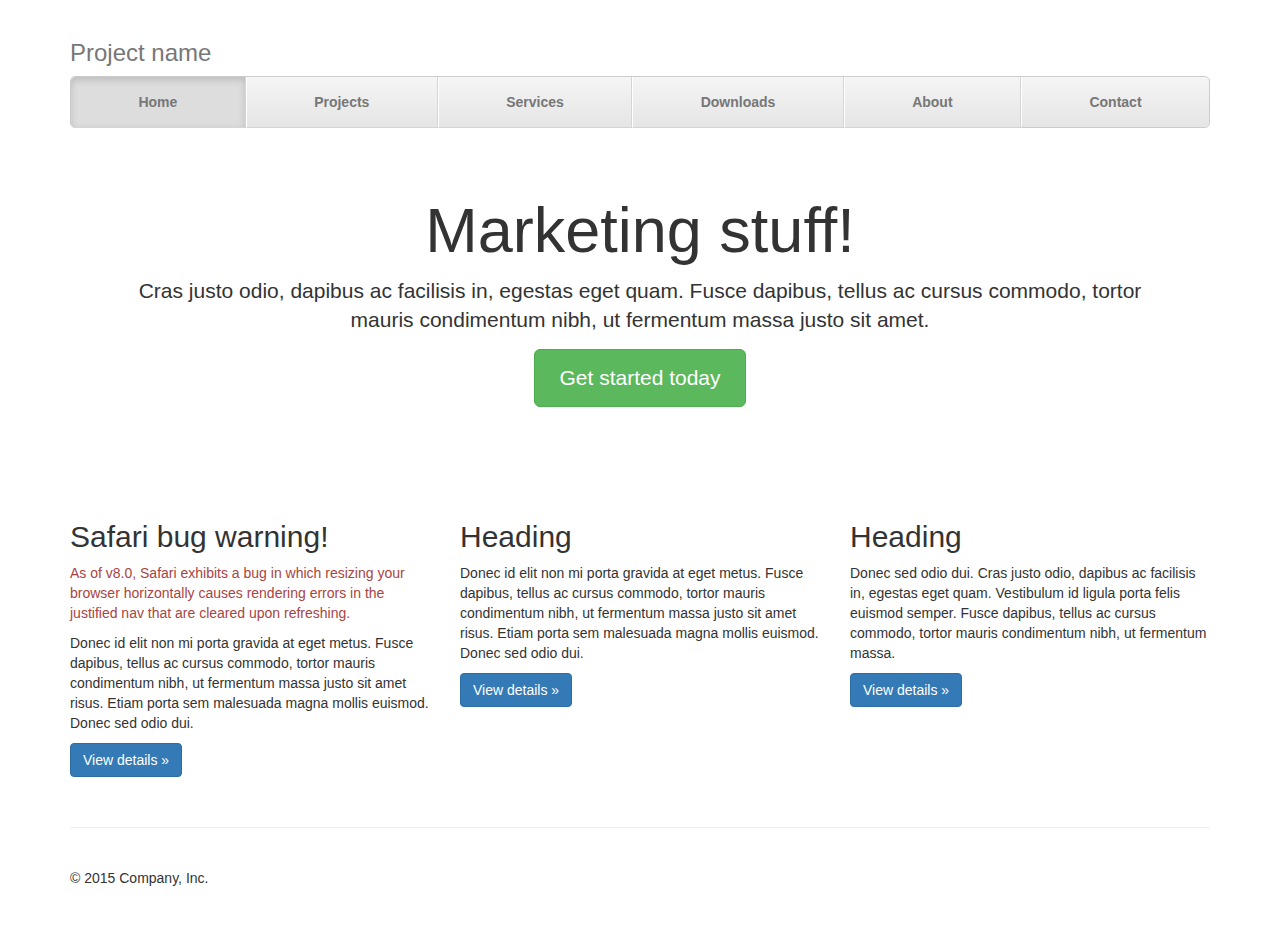
<file: bootstrap-3.3.6/docs/examples/justified-nav/index.html>
<!DOCTYPE html>
<html lang="en">
  <head>
    <meta charset="utf-8">
    <meta http-equiv="X-UA-Compatible" content="IE=edge">
    <meta name="viewport" content="width=device-width, initial-scale=1">
    <!-- The above 3 meta tags *must* come first in the head; any other head content must come *after* these tags -->
    <meta name="description" content="">
    <meta name="author" content="">
    <link rel="icon" href="../../favicon.ico">

    <title>Justified Nav Template for Bootstrap</title>

    <!-- Bootstrap core CSS -->
    <link href="../../dist/css/bootstrap.min.css" rel="stylesheet">

    <!-- IE10 viewport hack for Surface/desktop Windows 8 bug -->
    <link href="../../assets/css/ie10-viewport-bug-workaround.css" rel="stylesheet">

    <!-- Custom styles for this template -->
    <link href="justified-nav.css" rel="stylesheet">

    <!-- Just for debugging purposes. Don't actually copy these 2 lines! -->
    <!--[if lt IE 9]><script src="../../assets/js/ie8-responsive-file-warning.js"></script><![endif]-->
    <script src="../../assets/js/ie-emulation-modes-warning.js"></script>

    <!-- HTML5 shim and Respond.js for IE8 support of HTML5 elements and media queries -->
    <!--[if lt IE 9]>
      <script src="https://oss.maxcdn.com/html5shiv/3.7.2/html5shiv.min.js"></script>
      <script src="https://oss.maxcdn.com/respond/1.4.2/respond.min.js"></script>
    <![endif]-->
  </head>

  <body>

    <div class="container">

      <!-- The justified navigation menu is meant for single line per list item.
           Multiple lines will require custom code not provided by Bootstrap. -->
      <div class="masthead">
        <h3 class="text-muted">Project name</h3>
        <nav>
          <ul class="nav nav-justified">
            <li class="active"><a href="#">Home</a></li>
            <li><a href="#">Projects</a></li>
            <li><a href="#">Services</a></li>
            <li><a href="#">Downloads</a></li>
            <li><a href="#">About</a></li>
            <li><a href="#">Contact</a></li>
          </ul>
        </nav>
      </div>

      <!-- Jumbotron -->
      <div class="jumbotron">
        <h1>Marketing stuff!</h1>
        <p class="lead">Cras justo odio, dapibus ac facilisis in, egestas eget quam. Fusce dapibus, tellus ac cursus commodo, tortor mauris condimentum nibh, ut fermentum massa justo sit amet.</p>
        <p><a class="btn btn-lg btn-success" href="#" role="button">Get started today</a></p>
      </div>

      <!-- Example row of columns -->
      <div class="row">
        <div class="col-lg-4">
          <h2>Safari bug warning!</h2>
          <p class="text-danger">As of v8.0, Safari exhibits a bug in which resizing your browser horizontally causes rendering errors in the justified nav that are cleared upon refreshing.</p>
          <p>Donec id elit non mi porta gravida at eget metus. Fusce dapibus, tellus ac cursus commodo, tortor mauris condimentum nibh, ut fermentum massa justo sit amet risus. Etiam porta sem malesuada magna mollis euismod. Donec sed odio dui. </p>
          <p><a class="btn btn-primary" href="#" role="button">View details &raquo;</a></p>
        </div>
        <div class="col-lg-4">
          <h2>Heading</h2>
          <p>Donec id elit non mi porta gravida at eget metus. Fusce dapibus, tellus ac cursus commodo, tortor mauris condimentum nibh, ut fermentum massa justo sit amet risus. Etiam porta sem malesuada magna mollis euismod. Donec sed odio dui. </p>
          <p><a class="btn btn-primary" href="#" role="button">View details &raquo;</a></p>
       </div>
        <div class="col-lg-4">
          <h2>Heading</h2>
          <p>Donec sed odio dui. Cras justo odio, dapibus ac facilisis in, egestas eget quam. Vestibulum id ligula porta felis euismod semper. Fusce dapibus, tellus ac cursus commodo, tortor mauris condimentum nibh, ut fermentum massa.</p>
          <p><a class="btn btn-primary" href="#" role="button">View details &raquo;</a></p>
        </div>
      </div>

      <!-- Site footer -->
      <footer class="footer">
        <p>&copy; 2015 Company, Inc.</p>
      </footer>

    </div> <!-- /container -->


    <!-- IE10 viewport hack for Surface/desktop Windows 8 bug -->
    <script src="../../assets/js/ie10-viewport-bug-workaround.js"></script>
  </body>
</html>
</file>
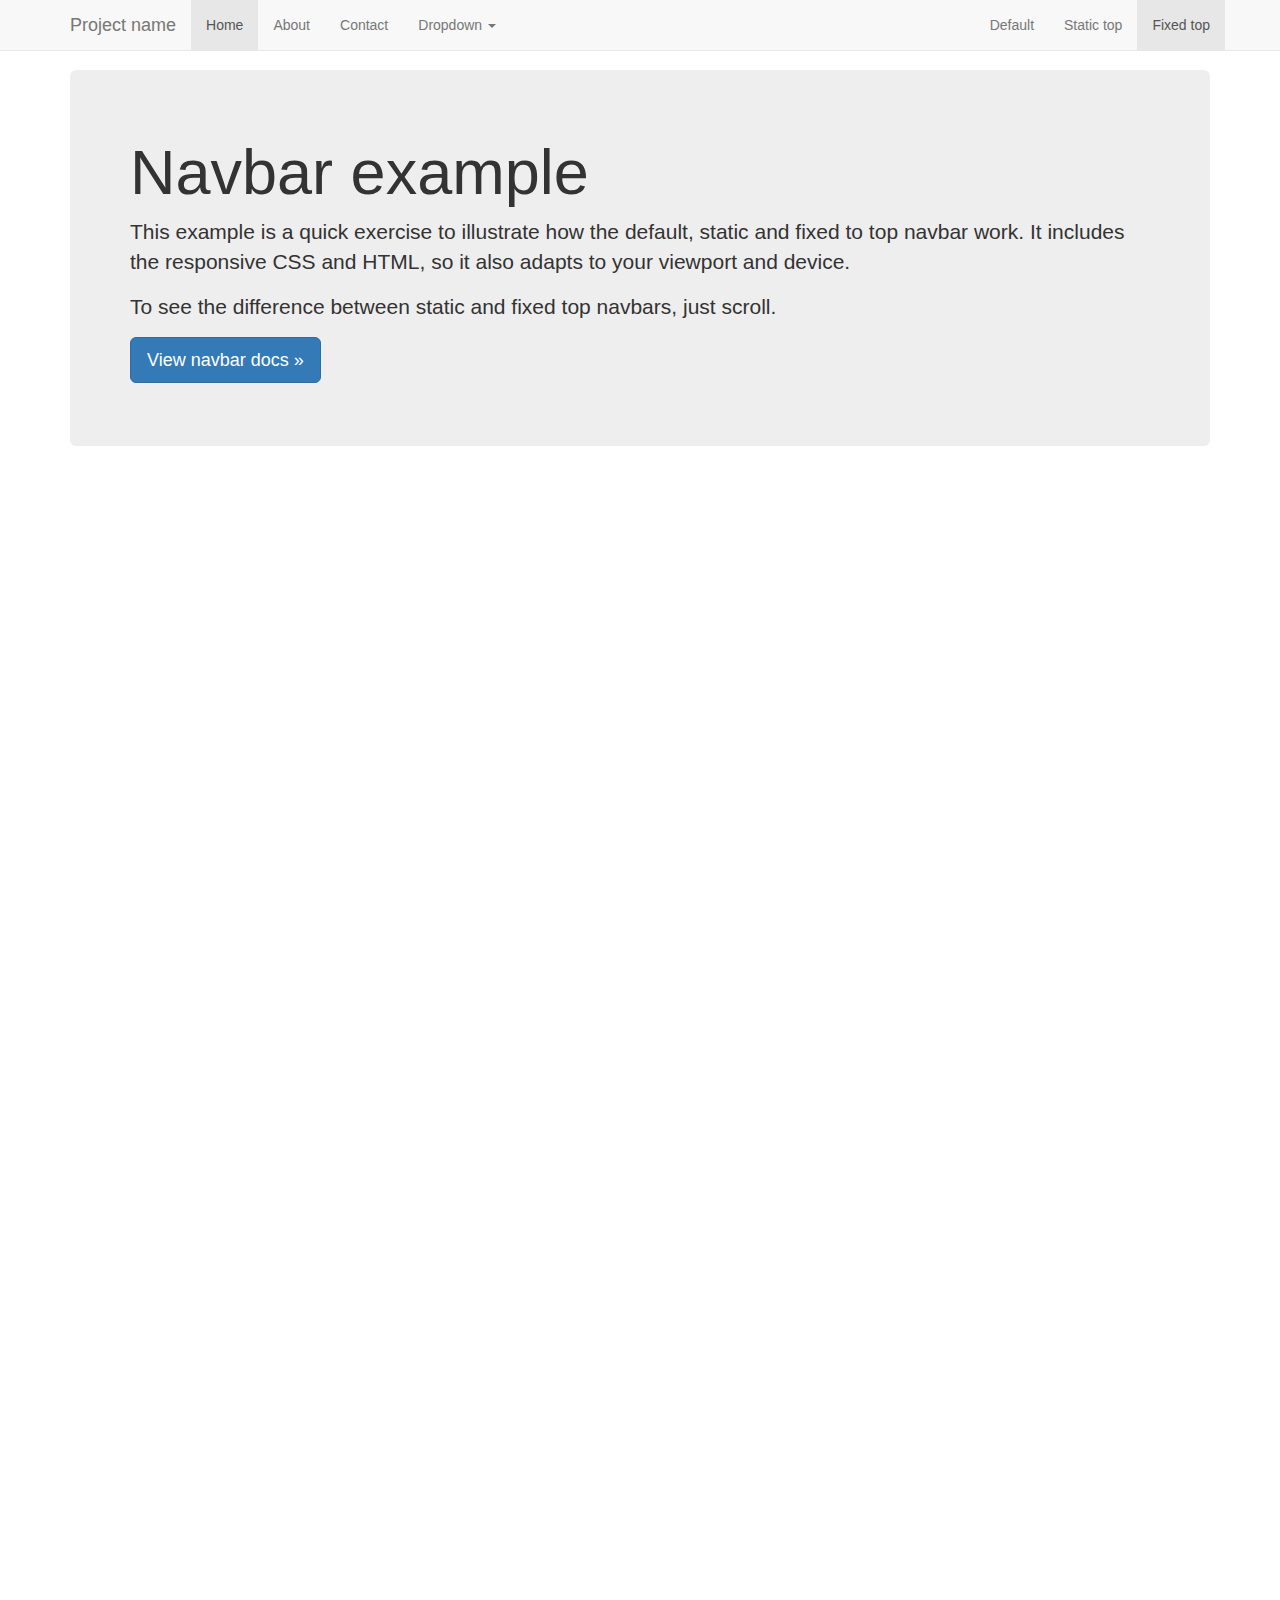
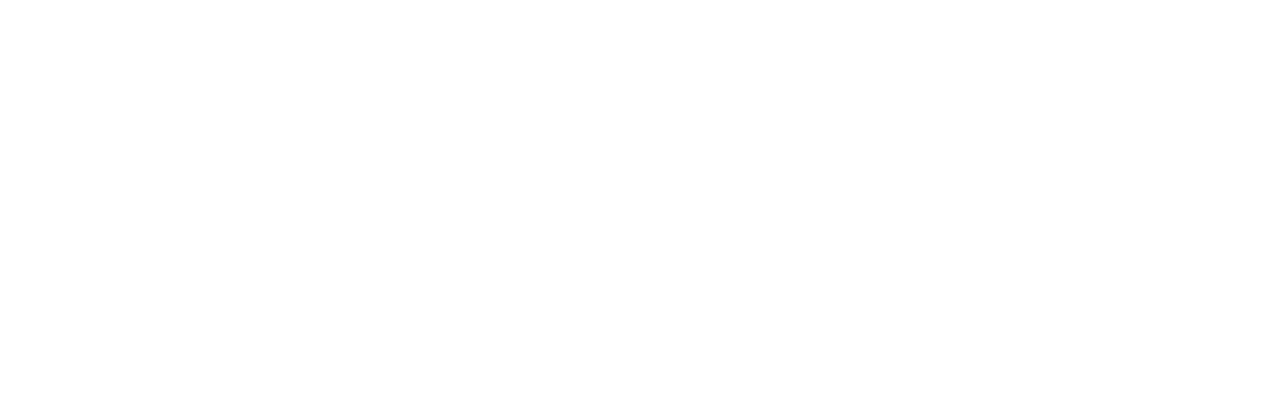
<file: bootstrap-3.3.6/docs/examples/navbar-fixed-top/index.html>
<!DOCTYPE html>
<html lang="en">
  <head>
    <meta charset="utf-8">
    <meta http-equiv="X-UA-Compatible" content="IE=edge">
    <meta name="viewport" content="width=device-width, initial-scale=1">
    <!-- The above 3 meta tags *must* come first in the head; any other head content must come *after* these tags -->
    <meta name="description" content="">
    <meta name="author" content="">
    <link rel="icon" href="../../favicon.ico">

    <title>Fixed Top Navbar Example for Bootstrap</title>

    <!-- Bootstrap core CSS -->
    <link href="../../dist/css/bootstrap.min.css" rel="stylesheet">

    <!-- IE10 viewport hack for Surface/desktop Windows 8 bug -->
    <link href="../../assets/css/ie10-viewport-bug-workaround.css" rel="stylesheet">

    <!-- Custom styles for this template -->
    <link href="navbar-fixed-top.css" rel="stylesheet">

    <!-- Just for debugging purposes. Don't actually copy these 2 lines! -->
    <!--[if lt IE 9]><script src="../../assets/js/ie8-responsive-file-warning.js"></script><![endif]-->
    <script src="../../assets/js/ie-emulation-modes-warning.js"></script>

    <!-- HTML5 shim and Respond.js for IE8 support of HTML5 elements and media queries -->
    <!--[if lt IE 9]>
      <script src="https://oss.maxcdn.com/html5shiv/3.7.2/html5shiv.min.js"></script>
      <script src="https://oss.maxcdn.com/respond/1.4.2/respond.min.js"></script>
    <![endif]-->
  </head>

  <body>

    <!-- Fixed navbar -->
    <nav class="navbar navbar-default navbar-fixed-top">
      <div class="container">
        <div class="navbar-header">
          <button type="button" class="navbar-toggle collapsed" data-toggle="collapse" data-target="#navbar" aria-expanded="false" aria-controls="navbar">
            <span class="sr-only">Toggle navigation</span>
            <span class="icon-bar"></span>
            <span class="icon-bar"></span>
            <span class="icon-bar"></span>
          </button>
          <a class="navbar-brand" href="#">Project name</a>
        </div>
        <div id="navbar" class="navbar-collapse collapse">
          <ul class="nav navbar-nav">
            <li class="active"><a href="#">Home</a></li>
            <li><a href="#about">About</a></li>
            <li><a href="#contact">Contact</a></li>
            <li class="dropdown">
              <a href="#" class="dropdown-toggle" data-toggle="dropdown" role="button" aria-haspopup="true" aria-expanded="false">Dropdown <span class="caret"></span></a>
              <ul class="dropdown-menu">
                <li><a href="#">Action</a></li>
                <li><a href="#">Another action</a></li>
                <li><a href="#">Something else here</a></li>
                <li role="separator" class="divider"></li>
                <li class="dropdown-header">Nav header</li>
                <li><a href="#">Separated link</a></li>
                <li><a href="#">One more separated link</a></li>
              </ul>
            </li>
          </ul>
          <ul class="nav navbar-nav navbar-right">
            <li><a href="../navbar/">Default</a></li>
            <li><a href="../navbar-static-top/">Static top</a></li>
            <li class="active"><a href="./">Fixed top <span class="sr-only">(current)</span></a></li>
          </ul>
        </div><!--/.nav-collapse -->
      </div>
    </nav>

    <div class="container">

      <!-- Main component for a primary marketing message or call to action -->
      <div class="jumbotron">
        <h1>Navbar example</h1>
        <p>This example is a quick exercise to illustrate how the default, static and fixed to top navbar work. It includes the responsive CSS and HTML, so it also adapts to your viewport and device.</p>
        <p>To see the difference between static and fixed top navbars, just scroll.</p>
        <p>
          <a class="btn btn-lg btn-primary" href="../../components/#navbar" role="button">View navbar docs &raquo;</a>
        </p>
      </div>

    </div> <!-- /container -->


    <!-- Bootstrap core JavaScript
    ================================================== -->
    <!-- Placed at the end of the document so the pages load faster -->
    <script src="https://ajax.googleapis.com/ajax/libs/jquery/1.11.3/jquery.min.js"></script>
    <script>window.jQuery || document.write('<script src="../../assets/js/vendor/jquery.min.js"><\/script>')</script>
    <script src="../../dist/js/bootstrap.min.js"></script>
    <!-- IE10 viewport hack for Surface/desktop Windows 8 bug -->
    <script src="../../assets/js/ie10-viewport-bug-workaround.js"></script>
  </body>
</html>
</file>
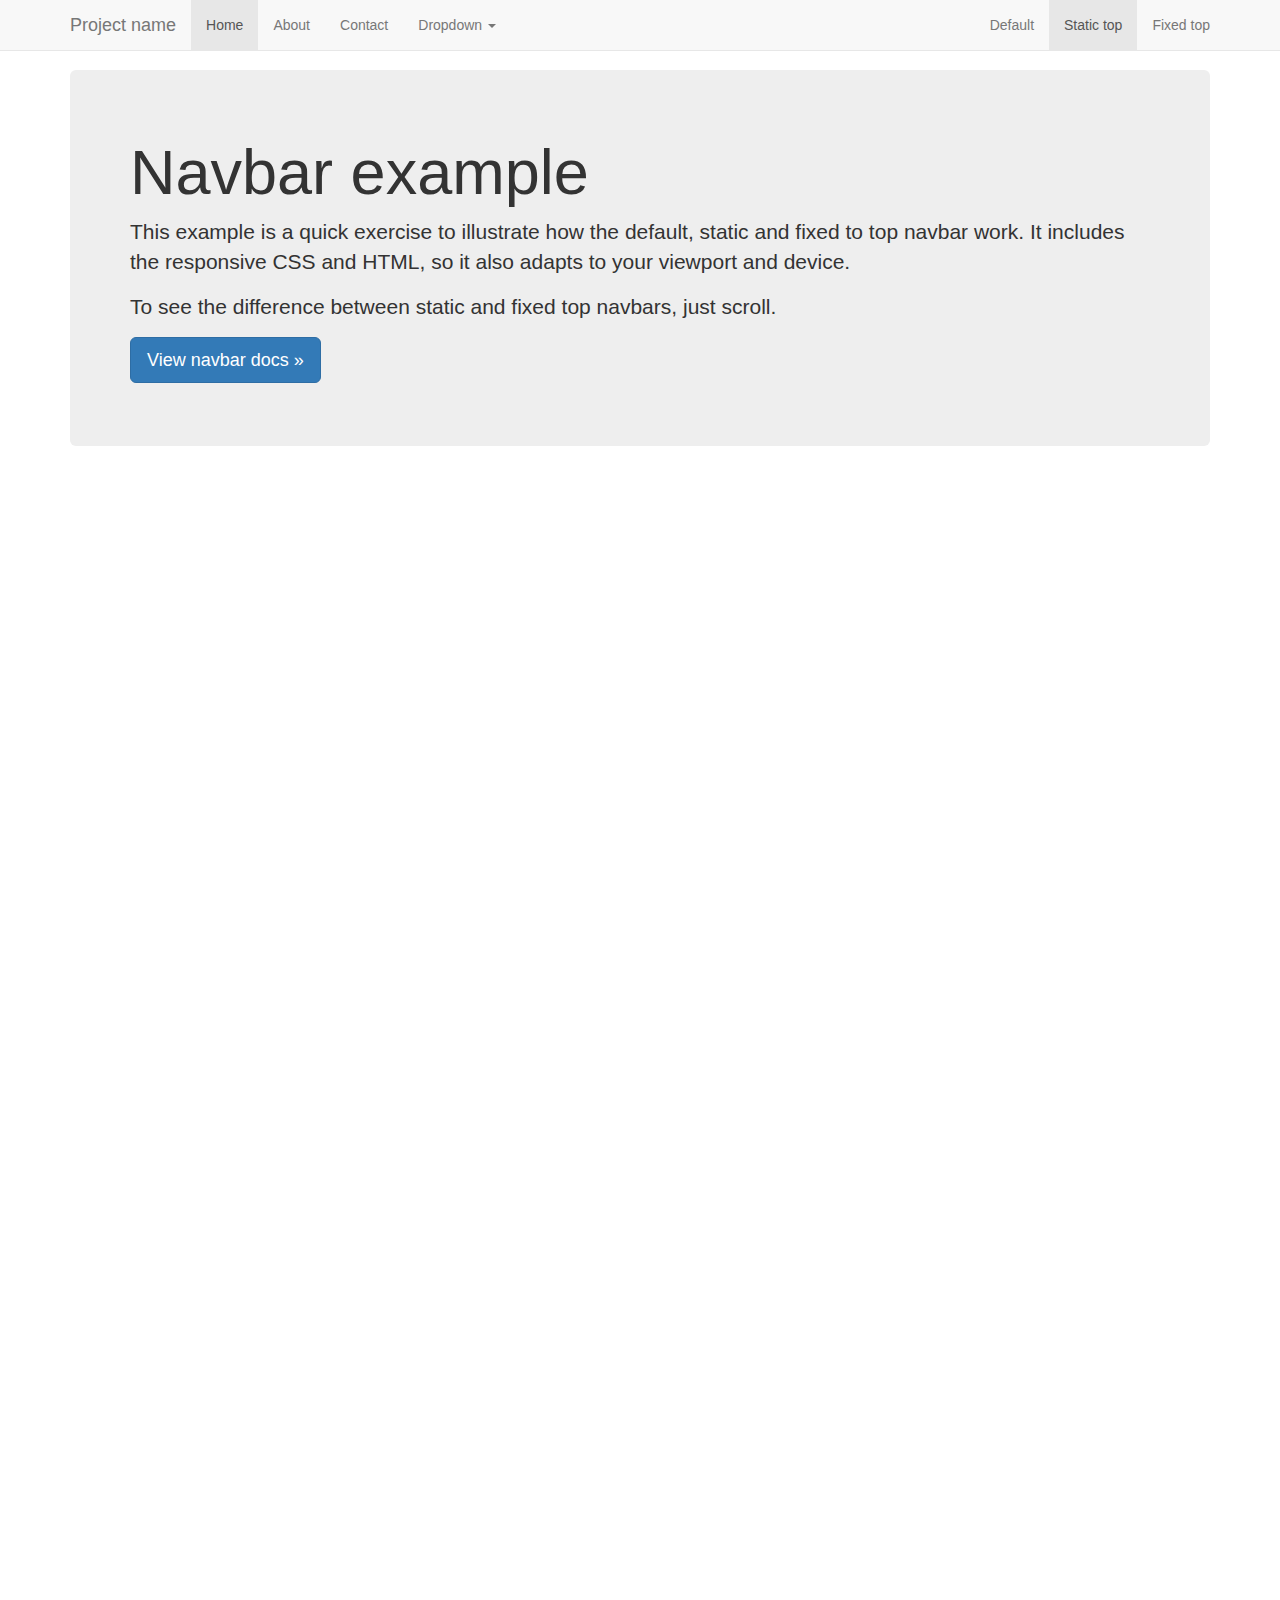
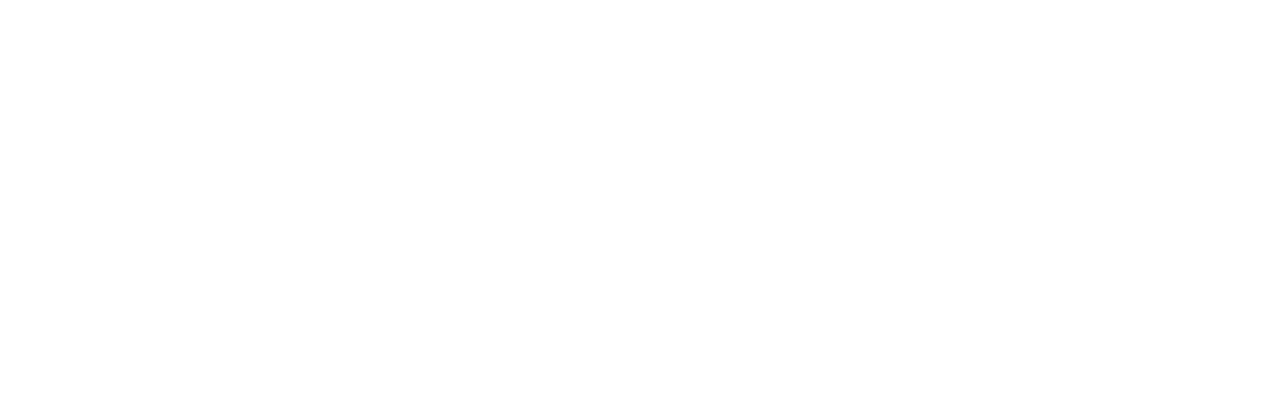
<file: bootstrap-3.3.6/docs/examples/navbar-static-top/index.html>
<!DOCTYPE html>
<html lang="en">
  <head>
    <meta charset="utf-8">
    <meta http-equiv="X-UA-Compatible" content="IE=edge">
    <meta name="viewport" content="width=device-width, initial-scale=1">
    <!-- The above 3 meta tags *must* come first in the head; any other head content must come *after* these tags -->
    <meta name="description" content="">
    <meta name="author" content="">
    <link rel="icon" href="../../favicon.ico">

    <title>Static Top Navbar Example for Bootstrap</title>

    <!-- Bootstrap core CSS -->
    <link href="../../dist/css/bootstrap.min.css" rel="stylesheet">

    <!-- IE10 viewport hack for Surface/desktop Windows 8 bug -->
    <link href="../../assets/css/ie10-viewport-bug-workaround.css" rel="stylesheet">

    <!-- Custom styles for this template -->
    <link href="navbar-static-top.css" rel="stylesheet">

    <!-- Just for debugging purposes. Don't actually copy these 2 lines! -->
    <!--[if lt IE 9]><script src="../../assets/js/ie8-responsive-file-warning.js"></script><![endif]-->
    <script src="../../assets/js/ie-emulation-modes-warning.js"></script>

    <!-- HTML5 shim and Respond.js for IE8 support of HTML5 elements and media queries -->
    <!--[if lt IE 9]>
      <script src="https://oss.maxcdn.com/html5shiv/3.7.2/html5shiv.min.js"></script>
      <script src="https://oss.maxcdn.com/respond/1.4.2/respond.min.js"></script>
    <![endif]-->
  </head>

  <body>

    <!-- Static navbar -->
    <nav class="navbar navbar-default navbar-static-top">
      <div class="container">
        <div class="navbar-header">
          <button type="button" class="navbar-toggle collapsed" data-toggle="collapse" data-target="#navbar" aria-expanded="false" aria-controls="navbar">
            <span class="sr-only">Toggle navigation</span>
            <span class="icon-bar"></span>
            <span class="icon-bar"></span>
            <span class="icon-bar"></span>
          </button>
          <a class="navbar-brand" href="#">Project name</a>
        </div>
        <div id="navbar" class="navbar-collapse collapse">
          <ul class="nav navbar-nav">
            <li class="active"><a href="#">Home</a></li>
            <li><a href="#about">About</a></li>
            <li><a href="#contact">Contact</a></li>
            <li class="dropdown">
              <a href="#" class="dropdown-toggle" data-toggle="dropdown" role="button" aria-haspopup="true" aria-expanded="false">Dropdown <span class="caret"></span></a>
              <ul class="dropdown-menu">
                <li><a href="#">Action</a></li>
                <li><a href="#">Another action</a></li>
                <li><a href="#">Something else here</a></li>
                <li role="separator" class="divider"></li>
                <li class="dropdown-header">Nav header</li>
                <li><a href="#">Separated link</a></li>
                <li><a href="#">One more separated link</a></li>
              </ul>
            </li>
          </ul>
          <ul class="nav navbar-nav navbar-right">
            <li><a href="../navbar/">Default</a></li>
            <li class="active"><a href="./">Static top <span class="sr-only">(current)</span></a></li>
            <li><a href="../navbar-fixed-top/">Fixed top</a></li>
          </ul>
        </div><!--/.nav-collapse -->
      </div>
    </nav>


    <div class="container">

      <!-- Main component for a primary marketing message or call to action -->
      <div class="jumbotron">
        <h1>Navbar example</h1>
        <p>This example is a quick exercise to illustrate how the default, static and fixed to top navbar work. It includes the responsive CSS and HTML, so it also adapts to your viewport and device.</p>
        <p>To see the difference between static and fixed top navbars, just scroll.</p>
        <p>
          <a class="btn btn-lg btn-primary" href="../../components/#navbar" role="button">View navbar docs &raquo;</a>
        </p>
      </div>

    </div> <!-- /container -->


    <!-- Bootstrap core JavaScript
    ================================================== -->
    <!-- Placed at the end of the document so the pages load faster -->
    <script src="https://ajax.googleapis.com/ajax/libs/jquery/1.11.3/jquery.min.js"></script>
    <script>window.jQuery || document.write('<script src="../../assets/js/vendor/jquery.min.js"><\/script>')</script>
    <script src="../../dist/js/bootstrap.min.js"></script>
    <!-- IE10 viewport hack for Surface/desktop Windows 8 bug -->
    <script src="../../assets/js/ie10-viewport-bug-workaround.js"></script>
  </body>
</html>
</file>
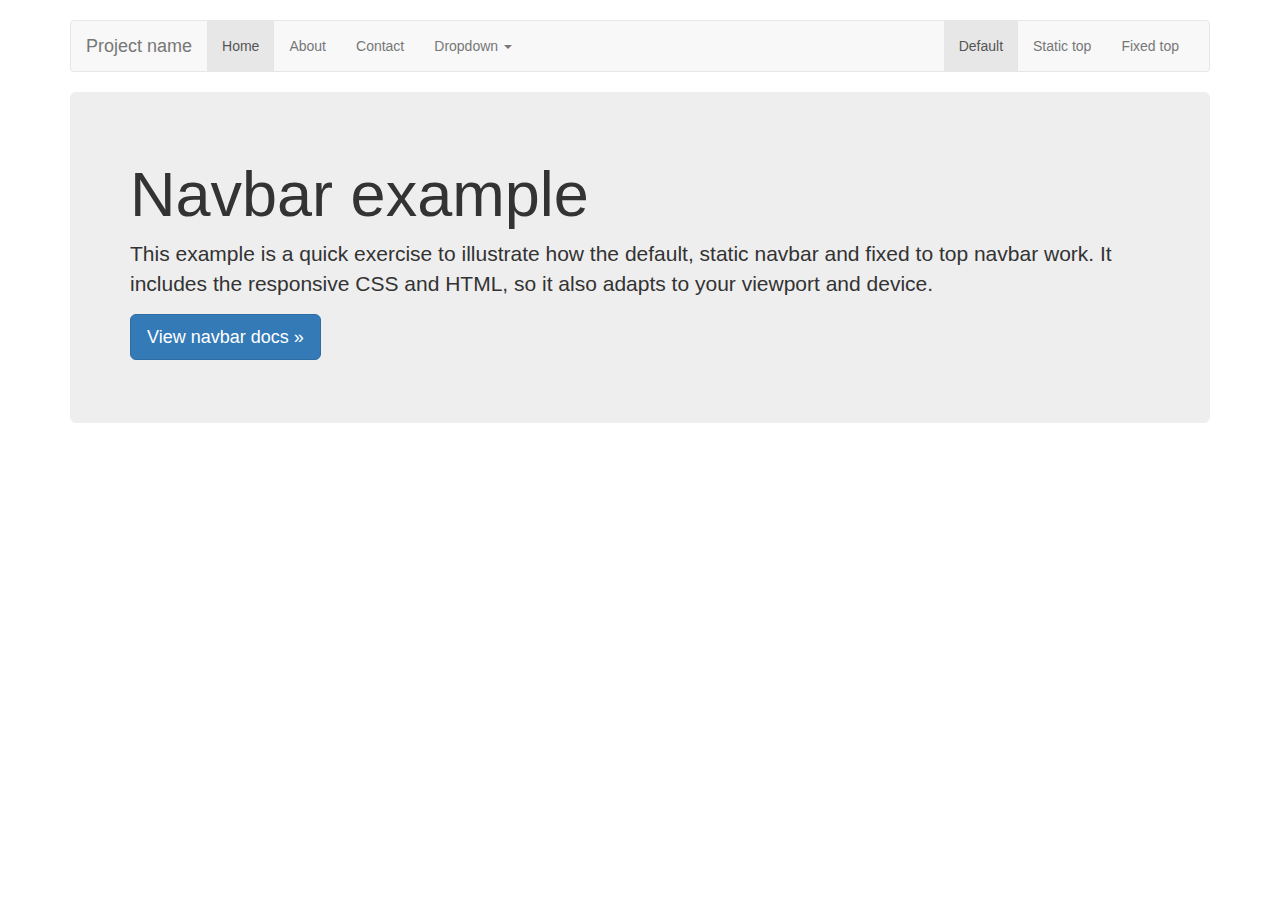
<file: bootstrap-3.3.6/docs/examples/navbar/index.html>
<!DOCTYPE html>
<html lang="en">
  <head>
    <meta charset="utf-8">
    <meta http-equiv="X-UA-Compatible" content="IE=edge">
    <meta name="viewport" content="width=device-width, initial-scale=1">
    <!-- The above 3 meta tags *must* come first in the head; any other head content must come *after* these tags -->
    <meta name="description" content="">
    <meta name="author" content="">
    <link rel="icon" href="../../favicon.ico">

    <title>Navbar Template for Bootstrap</title>

    <!-- Bootstrap core CSS -->
    <link href="../../dist/css/bootstrap.min.css" rel="stylesheet">

    <!-- IE10 viewport hack for Surface/desktop Windows 8 bug -->
    <link href="../../assets/css/ie10-viewport-bug-workaround.css" rel="stylesheet">

    <!-- Custom styles for this template -->
    <link href="navbar.css" rel="stylesheet">

    <!-- Just for debugging purposes. Don't actually copy these 2 lines! -->
    <!--[if lt IE 9]><script src="../../assets/js/ie8-responsive-file-warning.js"></script><![endif]-->
    <script src="../../assets/js/ie-emulation-modes-warning.js"></script>

    <!-- HTML5 shim and Respond.js for IE8 support of HTML5 elements and media queries -->
    <!--[if lt IE 9]>
      <script src="https://oss.maxcdn.com/html5shiv/3.7.2/html5shiv.min.js"></script>
      <script src="https://oss.maxcdn.com/respond/1.4.2/respond.min.js"></script>
    <![endif]-->
  </head>

  <body>

    <div class="container">

      <!-- Static navbar -->
      <nav class="navbar navbar-default">
        <div class="container-fluid">
          <div class="navbar-header">
            <button type="button" class="navbar-toggle collapsed" data-toggle="collapse" data-target="#navbar" aria-expanded="false" aria-controls="navbar">
              <span class="sr-only">Toggle navigation</span>
              <span class="icon-bar"></span>
              <span class="icon-bar"></span>
              <span class="icon-bar"></span>
            </button>
            <a class="navbar-brand" href="#">Project name</a>
          </div>
          <div id="navbar" class="navbar-collapse collapse">
            <ul class="nav navbar-nav">
              <li class="active"><a href="#">Home</a></li>
              <li><a href="#">About</a></li>
              <li><a href="#">Contact</a></li>
              <li class="dropdown">
                <a href="#" class="dropdown-toggle" data-toggle="dropdown" role="button" aria-haspopup="true" aria-expanded="false">Dropdown <span class="caret"></span></a>
                <ul class="dropdown-menu">
                  <li><a href="#">Action</a></li>
                  <li><a href="#">Another action</a></li>
                  <li><a href="#">Something else here</a></li>
                  <li role="separator" class="divider"></li>
                  <li class="dropdown-header">Nav header</li>
                  <li><a href="#">Separated link</a></li>
                  <li><a href="#">One more separated link</a></li>
                </ul>
              </li>
            </ul>
            <ul class="nav navbar-nav navbar-right">
              <li class="active"><a href="./">Default <span class="sr-only">(current)</span></a></li>
              <li><a href="../navbar-static-top/">Static top</a></li>
              <li><a href="../navbar-fixed-top/">Fixed top</a></li>
            </ul>
          </div><!--/.nav-collapse -->
        </div><!--/.container-fluid -->
      </nav>

      <!-- Main component for a primary marketing message or call to action -->
      <div class="jumbotron">
        <h1>Navbar example</h1>
        <p>This example is a quick exercise to illustrate how the default, static navbar and fixed to top navbar work. It includes the responsive CSS and HTML, so it also adapts to your viewport and device.</p>
        <p>
          <a class="btn btn-lg btn-primary" href="../../components/#navbar" role="button">View navbar docs &raquo;</a>
        </p>
      </div>

    </div> <!-- /container -->


    <!-- Bootstrap core JavaScript
    ================================================== -->
    <!-- Placed at the end of the document so the pages load faster -->
    <script src="https://ajax.googleapis.com/ajax/libs/jquery/1.11.3/jquery.min.js"></script>
    <script>window.jQuery || document.write('<script src="../../assets/js/vendor/jquery.min.js"><\/script>')</script>
    <script src="../../dist/js/bootstrap.min.js"></script>
    <!-- IE10 viewport hack for Surface/desktop Windows 8 bug -->
    <script src="../../assets/js/ie10-viewport-bug-workaround.js"></script>
  </body>
</html>
</file>
<file: stylesheets/stylesheet.css>
* {
  box-sizing: border-box; }

body {
  padding: 0;
  margin: 0;
  font-family: "Open Sans", "Helvetica Neue", Helvetica, Arial, sans-serif;
  font-size: 16px;
  line-height: 1.5;
  color: #606c71; }

a {
  color: #1e6bb8;
  text-decoration: none; }
  a:hover {
    text-decoration: underline; }

.btn {
  display: inline-block;
  margin-bottom: 1rem;
  color: rgba(255, 255, 255, 0.7);
  background-color: rgba(255, 255, 255, 0.08);
  border-color: rgba(255, 255, 255, 0.2);
  border-style: solid;
  border-width: 1px;
  border-radius: 0.3rem;
  transition: color 0.2s, background-color 0.2s, border-color 0.2s; }
  .btn + .btn {
    margin-left: 1rem; }

.btn:hover {
  color: rgba(255, 255, 255, 0.8);
  text-decoration: none;
  background-color: rgba(255, 255, 255, 0.2);
  border-color: rgba(255, 255, 255, 0.3); }

@media screen and (min-width: 64em) {
  .btn {
    padding: 0.75rem 1rem; } }

@media screen and (min-width: 42em) and (max-width: 64em) {
  .btn {
    padding: 0.6rem 0.9rem;
    font-size: 0.9rem; } }

@media screen and (max-width: 42em) {
  .btn {
    display: block;
    width: 100%;
    padding: 0.75rem;
    font-size: 0.9rem; }
    .btn + .btn {
      margin-top: 1rem;
      margin-left: 0; } }

.page-header {
  color: #fff;
  text-align: center;
  background-color: #159957;
  background-image: linear-gradient(120deg, #155799, #159957); }

@media screen and (min-width: 64em) {
  .page-header {
    padding: 5rem 6rem; } }

@media screen and (min-width: 42em) and (max-width: 64em) {
  .page-header {
    padding: 3rem 4rem; } }

@media screen and (max-width: 42em) {
  .page-header {
    padding: 2rem 1rem; } }

.project-name {
  margin-top: 0;
  margin-bottom: 0.1rem; }

@media screen and (min-width: 64em) {
  .project-name {
    font-size: 3.25rem; } }

@media screen and (min-width: 42em) and (max-width: 64em) {
  .project-name {
    font-size: 2.25rem; } }

@media screen and (max-width: 42em) {
  .project-name {
    font-size: 1.75rem; } }

.project-tagline {
  margin-bottom: 2rem;
  font-weight: normal;
  opacity: 0.7; }

@media screen and (min-width: 64em) {
  .project-tagline {
    font-size: 1.25rem; } }

@media screen and (min-width: 42em) and (max-width: 64em) {
  .project-tagline {
    font-size: 1.15rem; } }

@media screen and (max-width: 42em) {
  .project-tagline {
    font-size: 1rem; } }

.main-content :first-child {
  margin-top: 0; }
.main-content img {
  max-width: 100%; }
.main-content h1, .main-content h2, .main-content h3, .main-content h4, .main-content h5, .main-content h6 {
  margin-top: 2rem;
  margin-bottom: 1rem;
  font-weight: normal;
  color: #159957; }
.main-content p {
  margin-bottom: 1em; }
.main-content code {
  padding: 2px 4px;
  font-family: Consolas, "Liberation Mono", Menlo, Courier, monospace;
  font-size: 0.9rem;
  color: #383e41;
  background-color: #f3f6fa;
  border-radius: 0.3rem; }
.main-content pre {
  padding: 0.8rem;
  margin-top: 0;
  margin-bottom: 1rem;
  font: 1rem Consolas, "Liberation Mono", Menlo, Courier, monospace;
  color: #567482;
  word-wrap: normal;
  background-color: #f3f6fa;
  border: solid 1px #dce6f0;
  border-radius: 0.3rem; }
  .main-content pre > code {
    padding: 0;
    margin: 0;
    font-size: 0.9rem;
    color: #567482;
    word-break: normal;
    white-space: pre;
    background: transparent;
    border: 0; }
.main-content .highlight {
  margin-bottom: 1rem; }
  .main-content .highlight pre {
    margin-bottom: 0;
    word-break: normal; }
.main-content .highlight pre, .main-content pre {
  padding: 0.8rem;
  overflow: auto;
  font-size: 0.9rem;
  line-height: 1.45;
  border-radius: 0.3rem; }
.main-content pre code, .main-content pre tt {
  display: inline;
  max-width: initial;
  padding: 0;
  margin: 0;
  overflow: initial;
  line-height: inherit;
  word-wrap: normal;
  background-color: transparent;
  border: 0; }
  .main-content pre code:before, .main-content pre code:after, .main-content pre tt:before, .main-content pre tt:after {
    content: normal; }
.main-content ul, .main-content ol {
  margin-top: 0; }
.main-content blockquote {
  padding: 0 1rem;
  margin-left: 0;
  color: #819198;
  border-left: 0.3rem solid #dce6f0; }
  .main-content blockquote > :first-child {
    margin-top: 0; }
  .main-content blockquote > :last-child {
    margin-bottom: 0; }
.main-content table {
  display: block;
  width: 100%;
  overflow: auto;
  word-break: normal;
  word-break: keep-all; }
  .main-content table th {
    font-weight: bold; }
  .main-content table th, .main-content table td {
    padding: 0.5rem 1rem;
    border: 1px solid #e9ebec; }
.main-content dl {
  padding: 0; }
  .main-content dl dt {
    padding: 0;
    margin-top: 1rem;
    font-size: 1rem;
    font-weight: bold; }
  .main-content dl dd {
    padding: 0;
    margin-bottom: 1rem; }
.main-content hr {
  height: 2px;
  padding: 0;
  margin: 1rem 0;
  background-color: #eff0f1;
  border: 0; }

@media screen and (min-width: 64em) {
  .main-content {
    max-width: 64rem;
    padding: 2rem 6rem;
    margin: 0 auto;
    font-size: 1.1rem; } }

@media screen and (min-width: 42em) and (max-width: 64em) {
  .main-content {
    padding: 2rem 4rem;
    font-size: 1.1rem; } }

@media screen and (max-width: 42em) {
  .main-content {
    padding: 2rem 1rem;
    font-size: 1rem; } }

.site-footer {
  padding-top: 2rem;
  margin-top: 2rem;
  border-top: solid 1px #eff0f1; }

.site-footer-owner {
  display: block;
  font-weight: bold; }

.site-footer-credits {
  color: #819198; }

@media screen and (min-width: 64em) {
  .site-footer {
    font-size: 1rem; } }

@media screen and (min-width: 42em) and (max-width: 64em) {
  .site-footer {
    font-size: 1rem; } }

@media screen and (max-width: 42em) {
  .site-footer {
    font-size: 0.9rem; } }
</file>
<file: stylesheets/github-light.css>
/*
   Copyright 2014 GitHub Inc.

   Licensed under the Apache License, Version 2.0 (the "License");
   you may not use this file except in compliance with the License.
   You may obtain a copy of the License at

       http://www.apache.org/licenses/LICENSE-2.0

   Unless required by applicable law or agreed to in writing, software
   distributed under the License is distributed on an "AS IS" BASIS,
   WITHOUT WARRANTIES OR CONDITIONS OF ANY KIND, either express or implied.
   See the License for the specific language governing permissions and
   limitations under the License.

*/

.pl-c /* comment */ {
  color: #969896;
}

.pl-c1      /* constant, markup.raw, meta.diff.header, meta.module-reference, meta.property-name, support, support.constant, support.variable, variable.other.constant */,
.pl-s .pl-v /* string variable */ {
  color: #0086b3;
}

.pl-e  /* entity */,
.pl-en /* entity.name */ {
  color: #795da3;
}

.pl-s .pl-s1 /* string source */,
.pl-smi      /* storage.modifier.import, storage.modifier.package, storage.type.java, variable.other, variable.parameter.function */ {
  color: #333;
}

.pl-ent /* entity.name.tag */ {
  color: #63a35c;
}

.pl-k /* keyword, storage, storage.type */ {
  color: #a71d5d;
}

.pl-pds              /* punctuation.definition.string, string.regexp.character-class */,
.pl-s                /* string */,
.pl-s .pl-pse .pl-s1 /* string punctuation.section.embedded source */,
.pl-sr               /* string.regexp */,
.pl-sr .pl-cce       /* string.regexp constant.character.escape */,
.pl-sr .pl-sra       /* string.regexp string.regexp.arbitrary-repitition */,
.pl-sr .pl-sre       /* string.regexp source.ruby.embedded */ {
  color: #183691;
}

.pl-v /* variable */ {
  color: #ed6a43;
}

.pl-id /* invalid.deprecated */ {
  color: #b52a1d;
}

.pl-ii /* invalid.illegal */ {
  background-color: #b52a1d;
  color: #f8f8f8;
}

.pl-sr .pl-cce /* string.regexp constant.character.escape */ {
  color: #63a35c;
  font-weight: bold;
}

.pl-ml /* markup.list */ {
  color: #693a17;
}

.pl-mh        /* markup.heading */,
.pl-mh .pl-en /* markup.heading entity.name */,
.pl-ms        /* meta.separator */ {
  color: #1d3e81;
  font-weight: bold;
}

.pl-mq /* markup.quote */ {
  color: #008080;
}

.pl-mi /* markup.italic */ {
  color: #333;
  font-style: italic;
}

.pl-mb /* markup.bold */ {
  color: #333;
  font-weight: bold;
}

.pl-md /* markup.deleted, meta.diff.header.from-file */ {
  background-color: #ffecec;
  color: #bd2c00;
}

.pl-mi1 /* markup.inserted, meta.diff.header.to-file */ {
  background-color: #eaffea;
  color: #55a532;
}

.pl-mdr /* meta.diff.range */ {
  color: #795da3;
  font-weight: bold;
}

.pl-mo /* meta.output */ {
  color: #1d3e81;
}
</file>
<file: bootstrap-3.3.6/docs/examples/blog/blog.css>
/*
 * Globals
 */

body {
  font-family: Georgia, "Times New Roman", Times, serif;
  color: #555;
}

h1, .h1,
h2, .h2,
h3, .h3,
h4, .h4,
h5, .h5,
h6, .h6 {
  margin-top: 0;
  font-family: "Helvetica Neue", Helvetica, Arial, sans-serif;
  font-weight: normal;
  color: #333;
}


/*
 * Override Bootstrap's default container.
 */

@media (min-width: 1200px) {
  .container {
    width: 970px;
  }
}


/*
 * Masthead for nav
 */

.blog-masthead {
  background-color: #428bca;
  -webkit-box-shadow: inset 0 -2px 5px rgba(0,0,0,.1);
          box-shadow: inset 0 -2px 5px rgba(0,0,0,.1);
}

/* Nav links */
.blog-nav-item {
  position: relative;
  display: inline-block;
  padding: 10px;
  font-weight: 500;
  color: #cdddeb;
}
.blog-nav-item:hover,
.blog-nav-item:focus {
  color: #fff;
  text-decoration: none;
}

/* Active state gets a caret at the bottom */
.blog-nav .active {
  color: #fff;
}
.blog-nav .active:after {
  position: absolute;
  bottom: 0;
  left: 50%;
  width: 0;
  height: 0;
  margin-left: -5px;
  vertical-align: middle;
  content: " ";
  border-right: 5px solid transparent;
  border-bottom: 5px solid;
  border-left: 5px solid transparent;
}


/*
 * Blog name and description
 */

.blog-header {
  padding-top: 20px;
  padding-bottom: 20px;
}
.blog-title {
  margin-top: 30px;
  margin-bottom: 0;
  font-size: 60px;
  font-weight: normal;
}
.blog-description {
  font-size: 20px;
  color: #999;
}


/*
 * Main column and sidebar layout
 */

.blog-main {
  font-size: 18px;
  line-height: 1.5;
}

/* Sidebar modules for boxing content */
.sidebar-module {
  padding: 15px;
  margin: 0 -15px 15px;
}
.sidebar-module-inset {
  padding: 15px;
  background-color: #f5f5f5;
  border-radius: 4px;
}
.sidebar-module-inset p:last-child,
.sidebar-module-inset ul:last-child,
.sidebar-module-inset ol:last-child {
  margin-bottom: 0;
}


/* Pagination */
.pager {
  margin-bottom: 60px;
  text-align: left;
}
.pager > li > a {
  width: 140px;
  padding: 10px 20px;
  text-align: center;
  border-radius: 30px;
}


/*
 * Blog posts
 */

.blog-post {
  margin-bottom: 60px;
}
.blog-post-title {
  margin-bottom: 5px;
  font-size: 40px;
}
.blog-post-meta {
  margin-bottom: 20px;
  color: #999;
}


/*
 * Footer
 */

.blog-footer {
  padding: 40px 0;
  color: #999;
  text-align: center;
  background-color: #f9f9f9;
  border-top: 1px solid #e5e5e5;
}
.blog-footer p:last-child {
  margin-bottom: 0;
}
</file>
<file: bootstrap-3.3.6/docs/examples/carousel/carousel.css>
/* GLOBAL STYLES
-------------------------------------------------- */
/* Padding below the footer and lighter body text */

body {
  padding-bottom: 40px;
  color: #5a5a5a;
}


/* CUSTOMIZE THE NAVBAR
-------------------------------------------------- */

/* Special class on .container surrounding .navbar, used for positioning it into place. */
.navbar-wrapper {
  position: absolute;
  top: 0;
  right: 0;
  left: 0;
  z-index: 20;
}

/* Flip around the padding for proper display in narrow viewports */
.navbar-wrapper > .container {
  padding-right: 0;
  padding-left: 0;
}
.navbar-wrapper .navbar {
  padding-right: 15px;
  padding-left: 15px;
}
.navbar-wrapper .navbar .container {
  width: auto;
}


/* CUSTOMIZE THE CAROUSEL
-------------------------------------------------- */

/* Carousel base class */
.carousel {
  height: 500px;
  margin-bottom: 60px;
}
/* Since positioning the image, we need to help out the caption */
.carousel-caption {
  z-index: 10;
}

/* Declare heights because of positioning of img element */
.carousel .item {
  height: 500px;
  background-color: #777;
}
.carousel-inner > .item > img {
  position: absolute;
  top: 0;
  left: 0;
  min-width: 100%;
  height: 500px;
}


/* MARKETING CONTENT
-------------------------------------------------- */

/* Center align the text within the three columns below the carousel */
.marketing .col-lg-4 {
  margin-bottom: 20px;
  text-align: center;
}
.marketing h2 {
  font-weight: normal;
}
.marketing .col-lg-4 p {
  margin-right: 10px;
  margin-left: 10px;
}


/* Featurettes
------------------------- */

.featurette-divider {
  margin: 80px 0; /* Space out the Bootstrap <hr> more */
}

/* Thin out the marketing headings */
.featurette-heading {
  font-weight: 300;
  line-height: 1;
  letter-spacing: -1px;
}


/* RESPONSIVE CSS
-------------------------------------------------- */

@media (min-width: 768px) {
  /* Navbar positioning foo */
  .navbar-wrapper {
    margin-top: 20px;
  }
  .navbar-wrapper .container {
    padding-right: 15px;
    padding-left: 15px;
  }
  .navbar-wrapper .navbar {
    padding-right: 0;
    padding-left: 0;
  }

  /* The navbar becomes detached from the top, so we round the corners */
  .navbar-wrapper .navbar {
    border-radius: 4px;
  }

  /* Bump up size of carousel content */
  .carousel-caption p {
    margin-bottom: 20px;
    font-size: 21px;
    line-height: 1.4;
  }

  .featurette-heading {
    font-size: 50px;
  }
}

@media (min-width: 992px) {
  .featurette-heading {
    margin-top: 120px;
  }
}
</file>
<file: bootstrap-3.3.6/docs/examples/cover/cover.css>
/*
 * Globals
 */

/* Links */
a,
a:focus,
a:hover {
  color: #fff;
}

/* Custom default button */
.btn-default,
.btn-default:hover,
.btn-default:focus {
  color: #333;
  text-shadow: none; /* Prevent inheritence from `body` */
  background-color: #fff;
  border: 1px solid #fff;
}


/*
 * Base structure
 */

html,
body {
  height: 100%;
  background-color: #333;
}
body {
  color: #fff;
  text-align: center;
  text-shadow: 0 1px 3px rgba(0,0,0,.5);
}

/* Extra markup and styles for table-esque vertical and horizontal centering */
.site-wrapper {
  display: table;
  width: 100%;
  height: 100%; /* For at least Firefox */
  min-height: 100%;
  -webkit-box-shadow: inset 0 0 100px rgba(0,0,0,.5);
          box-shadow: inset 0 0 100px rgba(0,0,0,.5);
}
.site-wrapper-inner {
  display: table-cell;
  vertical-align: top;
}
.cover-container {
  margin-right: auto;
  margin-left: auto;
}

/* Padding for spacing */
.inner {
  padding: 30px;
}


/*
 * Header
 */
.masthead-brand {
  margin-top: 10px;
  margin-bottom: 10px;
}

.masthead-nav > li {
  display: inline-block;
}
.masthead-nav > li + li {
  margin-left: 20px;
}
.masthead-nav > li > a {
  padding-right: 0;
  padding-left: 0;
  font-size: 16px;
  font-weight: bold;
  color: #fff; /* IE8 proofing */
  color: rgba(255,255,255,.75);
  border-bottom: 2px solid transparent;
}
.masthead-nav > li > a:hover,
.masthead-nav > li > a:focus {
  background-color: transparent;
  border-bottom-color: #a9a9a9;
  border-bottom-color: rgba(255,255,255,.25);
}
.masthead-nav > .active > a,
.masthead-nav > .active > a:hover,
.masthead-nav > .active > a:focus {
  color: #fff;
  border-bottom-color: #fff;
}

@media (min-width: 768px) {
  .masthead-brand {
    float: left;
  }
  .masthead-nav {
    float: right;
  }
}


/*
 * Cover
 */

.cover {
  padding: 0 20px;
}
.cover .btn-lg {
  padding: 10px 20px;
  font-weight: bold;
}


/*
 * Footer
 */

.mastfoot {
  color: #999; /* IE8 proofing */
  color: rgba(255,255,255,.5);
}


/*
 * Affix and center
 */

@media (min-width: 768px) {
  /* Pull out the header and footer */
  .masthead {
    position: fixed;
    top: 0;
  }
  .mastfoot {
    position: fixed;
    bottom: 0;
  }
  /* Start the vertical centering */
  .site-wrapper-inner {
    vertical-align: middle;
  }
  /* Handle the widths */
  .masthead,
  .mastfoot,
  .cover-container {
    width: 100%; /* Must be percentage or pixels for horizontal alignment */
  }
}

@media (min-width: 992px) {
  .masthead,
  .mastfoot,
  .cover-container {
    width: 700px;
  }
}
</file>
<file: bootstrap-3.3.6/docs/examples/dashboard/dashboard.css>
/*
 * Base structure
 */

/* Move down content because we have a fixed navbar that is 50px tall */
body {
  padding-top: 50px;
}


/*
 * Global add-ons
 */

.sub-header {
  padding-bottom: 10px;
  border-bottom: 1px solid #eee;
}

/*
 * Top navigation
 * Hide default border to remove 1px line.
 */
.navbar-fixed-top {
  border: 0;
}

/*
 * Sidebar
 */

/* Hide for mobile, show later */
.sidebar {
  display: none;
}
@media (min-width: 768px) {
  .sidebar {
    position: fixed;
    top: 51px;
    bottom: 0;
    left: 0;
    z-index: 1000;
    display: block;
    padding: 20px;
    overflow-x: hidden;
    overflow-y: auto; /* Scrollable contents if viewport is shorter than content. */
    background-color: #f5f5f5;
    border-right: 1px solid #eee;
  }
}

/* Sidebar navigation */
.nav-sidebar {
  margin-right: -21px; /* 20px padding + 1px border */
  margin-bottom: 20px;
  margin-left: -20px;
}
.nav-sidebar > li > a {
  padding-right: 20px;
  padding-left: 20px;
}
.nav-sidebar > .active > a,
.nav-sidebar > .active > a:hover,
.nav-sidebar > .active > a:focus {
  color: #fff;
  background-color: #428bca;
}


/*
 * Main content
 */

.main {
  padding: 20px;
}
@media (min-width: 768px) {
  .main {
    padding-right: 40px;
    padding-left: 40px;
  }
}
.main .page-header {
  margin-top: 0;
}


/*
 * Placeholder dashboard ideas
 */

.placeholders {
  margin-bottom: 30px;
  text-align: center;
}
.placeholders h4 {
  margin-bottom: 0;
}
.placeholder {
  margin-bottom: 20px;
}
.placeholder img {
  display: inline-block;
  border-radius: 50%;
}
</file>
<file: bootstrap-3.3.6/docs/examples/grid/grid.css>
h4 {
  margin-top: 25px;
}
.row {
  margin-bottom: 20px;
}
.row .row {
  margin-top: 10px;
  margin-bottom: 0;
}
[class*="col-"] {
  padding-top: 15px;
  padding-bottom: 15px;
  background-color: #eee;
  background-color: rgba(86,61,124,.15);
  border: 1px solid #ddd;
  border: 1px solid rgba(86,61,124,.2);
}

hr {
  margin-top: 40px;
  margin-bottom: 40px;
}
</file>
<file: bootstrap-3.3.6/docs/examples/jumbotron-narrow/jumbotron-narrow.css>
/* Space out content a bit */
body {
  padding-top: 20px;
  padding-bottom: 20px;
}

/* Everything but the jumbotron gets side spacing for mobile first views */
.header,
.marketing,
.footer {
  padding-right: 15px;
  padding-left: 15px;
}

/* Custom page header */
.header {
  padding-bottom: 20px;
  border-bottom: 1px solid #e5e5e5;
}
/* Make the masthead heading the same height as the navigation */
.header h3 {
  margin-top: 0;
  margin-bottom: 0;
  line-height: 40px;
}

/* Custom page footer */
.footer {
  padding-top: 19px;
  color: #777;
  border-top: 1px solid #e5e5e5;
}

/* Customize container */
@media (min-width: 768px) {
  .container {
    max-width: 730px;
  }
}
.container-narrow > hr {
  margin: 30px 0;
}

/* Main marketing message and sign up button */
.jumbotron {
  text-align: center;
  border-bottom: 1px solid #e5e5e5;
}
.jumbotron .btn {
  padding: 14px 24px;
  font-size: 21px;
}

/* Supporting marketing content */
.marketing {
  margin: 40px 0;
}
.marketing p + h4 {
  margin-top: 28px;
}

/* Responsive: Portrait tablets and up */
@media screen and (min-width: 768px) {
  /* Remove the padding we set earlier */
  .header,
  .marketing,
  .footer {
    padding-right: 0;
    padding-left: 0;
  }
  /* Space out the masthead */
  .header {
    margin-bottom: 30px;
  }
  /* Remove the bottom border on the jumbotron for visual effect */
  .jumbotron {
    border-bottom: 0;
  }
}
</file>
<file: bootstrap-3.3.6/docs/examples/jumbotron/jumbotron.css>
/* Move down content because we have a fixed navbar that is 50px tall */
body {
  padding-top: 50px;
  padding-bottom: 20px;
}
</file>
<file: bootstrap-3.3.6/docs/examples/justified-nav/justified-nav.css>
body {
  padding-top: 20px;
}

.footer {
  padding-top: 40px;
  padding-bottom: 40px;
  margin-top: 40px;
  border-top: 1px solid #eee;
}

/* Main marketing message and sign up button */
.jumbotron {
  text-align: center;
  background-color: transparent;
}
.jumbotron .btn {
  padding: 14px 24px;
  font-size: 21px;
}

/* Customize the nav-justified links to be fill the entire space of the .navbar */

.nav-justified {
  background-color: #eee;
  border: 1px solid #ccc;
  border-radius: 5px;
}
.nav-justified > li > a {
  padding-top: 15px;
  padding-bottom: 15px;
  margin-bottom: 0;
  font-weight: bold;
  color: #777;
  text-align: center;
  background-color: #e5e5e5; /* Old browsers */
  background-image: -webkit-gradient(linear, left top, left bottom, from(#f5f5f5), to(#e5e5e5));
  background-image: -webkit-linear-gradient(top, #f5f5f5 0%, #e5e5e5 100%);
  background-image:      -o-linear-gradient(top, #f5f5f5 0%, #e5e5e5 100%);
  background-image:         linear-gradient(to bottom, #f5f5f5 0%,#e5e5e5 100%);
  filter: progid:DXImageTransform.Microsoft.gradient( startColorstr='#f5f5f5', endColorstr='#e5e5e5',GradientType=0 ); /* IE6-9 */
  background-repeat: repeat-x; /* Repeat the gradient */
  border-bottom: 1px solid #d5d5d5;
}
.nav-justified > .active > a,
.nav-justified > .active > a:hover,
.nav-justified > .active > a:focus {
  background-color: #ddd;
  background-image: none;
  -webkit-box-shadow: inset 0 3px 7px rgba(0,0,0,.15);
          box-shadow: inset 0 3px 7px rgba(0,0,0,.15);
}
.nav-justified > li:first-child > a {
  border-radius: 5px 5px 0 0;
}
.nav-justified > li:last-child > a {
  border-bottom: 0;
  border-radius: 0 0 5px 5px;
}

@media (min-width: 768px) {
  .nav-justified {
    max-height: 52px;
  }
  .nav-justified > li > a {
    border-right: 1px solid #d5d5d5;
    border-left: 1px solid #fff;
  }
  .nav-justified > li:first-child > a {
    border-left: 0;
    border-radius: 5px 0 0 5px;
  }
  .nav-justified > li:last-child > a {
    border-right: 0;
    border-radius: 0 5px 5px 0;
  }
}

/* Responsive: Portrait tablets and up */
@media screen and (min-width: 768px) {
  /* Remove the padding we set earlier */
  .masthead,
  .marketing,
  .footer {
    padding-right: 0;
    padding-left: 0;
  }
}
</file>
<file: bootstrap-3.3.6/docs/examples/navbar-fixed-top/navbar-fixed-top.css>
body {
  min-height: 2000px;
  padding-top: 70px;
}
</file>
<file: bootstrap-3.3.6/docs/examples/navbar-static-top/navbar-static-top.css>
body {
  min-height: 2000px;
}

.navbar-static-top {
  margin-bottom: 19px;
}
</file>
<file: bootstrap-3.3.6/docs/examples/navbar/navbar.css>
body {
  padding-top: 20px;
  padding-bottom: 20px;
}

.navbar {
  margin-bottom: 20px;
}
</file>
<file: bootstrap-3.3.6/js/tests/vendor/qunit.css>
/*!
 * QUnit 1.17.1
 * http://qunitjs.com/
 *
 * Copyright jQuery Foundation and other contributors
 * Released under the MIT license
 * http://jquery.org/license
 *
 * Date: 2015-01-20T19:39Z
 */

/** Font Family and Sizes */

#qunit-tests, #qunit-header, #qunit-banner, #qunit-testrunner-toolbar, #qunit-userAgent, #qunit-testresult {
	font-family: "Helvetica Neue Light", "HelveticaNeue-Light", "Helvetica Neue", Calibri, Helvetica, Arial, sans-serif;
}

#qunit-testrunner-toolbar, #qunit-userAgent, #qunit-testresult, #qunit-tests li { font-size: small; }
#qunit-tests { font-size: smaller; }


/** Resets */

#qunit-tests, #qunit-header, #qunit-banner, #qunit-userAgent, #qunit-testresult, #qunit-modulefilter {
	margin: 0;
	padding: 0;
}


/** Header */

#qunit-header {
	padding: 0.5em 0 0.5em 1em;

	color: #8699A4;
	background-color: #0D3349;

	font-size: 1.5em;
	line-height: 1em;
	font-weight: 400;

	border-radius: 5px 5px 0 0;
}

#qunit-header a {
	text-decoration: none;
	color: #C2CCD1;
}

#qunit-header a:hover,
#qunit-header a:focus {
	color: #FFF;
}

#qunit-testrunner-toolbar label {
	display: inline-block;
	padding: 0 0.5em 0 0.1em;
}

#qunit-banner {
	height: 5px;
}

#qunit-testrunner-toolbar {
	padding: 0.5em 1em 0.5em 1em;
	color: #5E740B;
	background-color: #EEE;
	overflow: hidden;
}

#qunit-userAgent {
	padding: 0.5em 1em 0.5em 1em;
	background-color: #2B81AF;
	color: #FFF;
	text-shadow: rgba(0, 0, 0, 0.5) 2px 2px 1px;
}

#qunit-modulefilter-container {
	float: right;
	padding: 0.2em;
}

.qunit-url-config {
	display: inline-block;
	padding: 0.1em;
}

.qunit-filter {
	display: block;
	float: right;
	margin-left: 1em;
}

/** Tests: Pass/Fail */

#qunit-tests {
	list-style-position: inside;
}

#qunit-tests li {
	padding: 0.4em 1em 0.4em 1em;
	border-bottom: 1px solid #FFF;
	list-style-position: inside;
}

#qunit-tests > li {
	display: none;
}

#qunit-tests li.running,
#qunit-tests li.pass,
#qunit-tests li.fail,
#qunit-tests li.skipped {
	display: list-item;
}

#qunit-tests.hidepass li.running,
#qunit-tests.hidepass li.pass {
	display: none;
}

#qunit-tests li strong {
	cursor: pointer;
}

#qunit-tests li.skipped strong {
	cursor: default;
}

#qunit-tests li a {
	padding: 0.5em;
	color: #C2CCD1;
	text-decoration: none;
}
#qunit-tests li a:hover,
#qunit-tests li a:focus {
	color: #000;
}

#qunit-tests li .runtime {
	float: right;
	font-size: smaller;
}

.qunit-assert-list {
	margin-top: 0.5em;
	padding: 0.5em;

	background-color: #FFF;

	border-radius: 5px;
}

.qunit-collapsed {
	display: none;
}

#qunit-tests table {
	border-collapse: collapse;
	margin-top: 0.2em;
}

#qunit-tests th {
	text-align: right;
	vertical-align: top;
	padding: 0 0.5em 0 0;
}

#qunit-tests td {
	vertical-align: top;
}

#qunit-tests pre {
	margin: 0;
	white-space: pre-wrap;
	word-wrap: break-word;
}

#qunit-tests del {
	background-color: #E0F2BE;
	color: #374E0C;
	text-decoration: none;
}

#qunit-tests ins {
	background-color: #FFCACA;
	color: #500;
	text-decoration: none;
}

/*** Test Counts */

#qunit-tests b.counts                       { color: #000; }
#qunit-tests b.passed                       { color: #5E740B; }
#qunit-tests b.failed                       { color: #710909; }

#qunit-tests li li {
	padding: 5px;
	background-color: #FFF;
	border-bottom: none;
	list-style-position: inside;
}

/*** Passing Styles */

#qunit-tests li li.pass {
	color: #3C510C;
	background-color: #FFF;
	border-left: 10px solid #C6E746;
}

#qunit-tests .pass                          { color: #528CE0; background-color: #D2E0E6; }
#qunit-tests .pass .test-name               { color: #366097; }

#qunit-tests .pass .test-actual,
#qunit-tests .pass .test-expected           { color: #999; }

#qunit-banner.qunit-pass                    { background-color: #C6E746; }

/*** Failing Styles */

#qunit-tests li li.fail {
	color: #710909;
	background-color: #FFF;
	border-left: 10px solid #EE5757;
	white-space: pre;
}

#qunit-tests > li:last-child {
	border-radius: 0 0 5px 5px;
}

#qunit-tests .fail                          { color: #000; background-color: #EE5757; }
#qunit-tests .fail .test-name,
#qunit-tests .fail .module-name             { color: #000; }

#qunit-tests .fail .test-actual             { color: #EE5757; }
#qunit-tests .fail .test-expected           { color: #008000; }

#qunit-banner.qunit-fail                    { background-color: #EE5757; }

/*** Skipped tests */

#qunit-tests .skipped {
	background-color: #EBECE9;
}

#qunit-tests .qunit-skipped-label {
	background-color: #F4FF77;
	display: inline-block;
	font-style: normal;
	color: #366097;
	line-height: 1.8em;
	padding: 0 0.5em;
	margin: -0.4em 0.4em -0.4em 0;
}

/** Result */

#qunit-testresult {
	padding: 0.5em 1em 0.5em 1em;

	color: #2B81AF;
	background-color: #D2E0E6;

	border-bottom: 1px solid #FFF;
}
#qunit-testresult .module-name {
	font-weight: 700;
}

/** Fixture */

#qunit-fixture {
	position: absolute;
	top: -10000px;
	left: -10000px;
	width: 1000px;
	height: 1000px;
}
</file>
<file: bootstrap-3.3.6/docs/assets/css/ie10-viewport-bug-workaround.css>
/*!
 * IE10 viewport hack for Surface/desktop Windows 8 bug
 * Copyright 2014-2015 Twitter, Inc.
 * Licensed under MIT (https://github.com/twbs/bootstrap/blob/master/LICENSE)
 */

/*
 * See the Getting Started docs for more information:
 * http://getbootstrap.com/getting-started/#support-ie10-width
 */
@-webkit-viewport { width: device-width; }
@-moz-viewport    { width: device-width; }
@-ms-viewport     { width: device-width; }
@-o-viewport      { width: device-width; }
@viewport         { width: device-width; }
</file>
